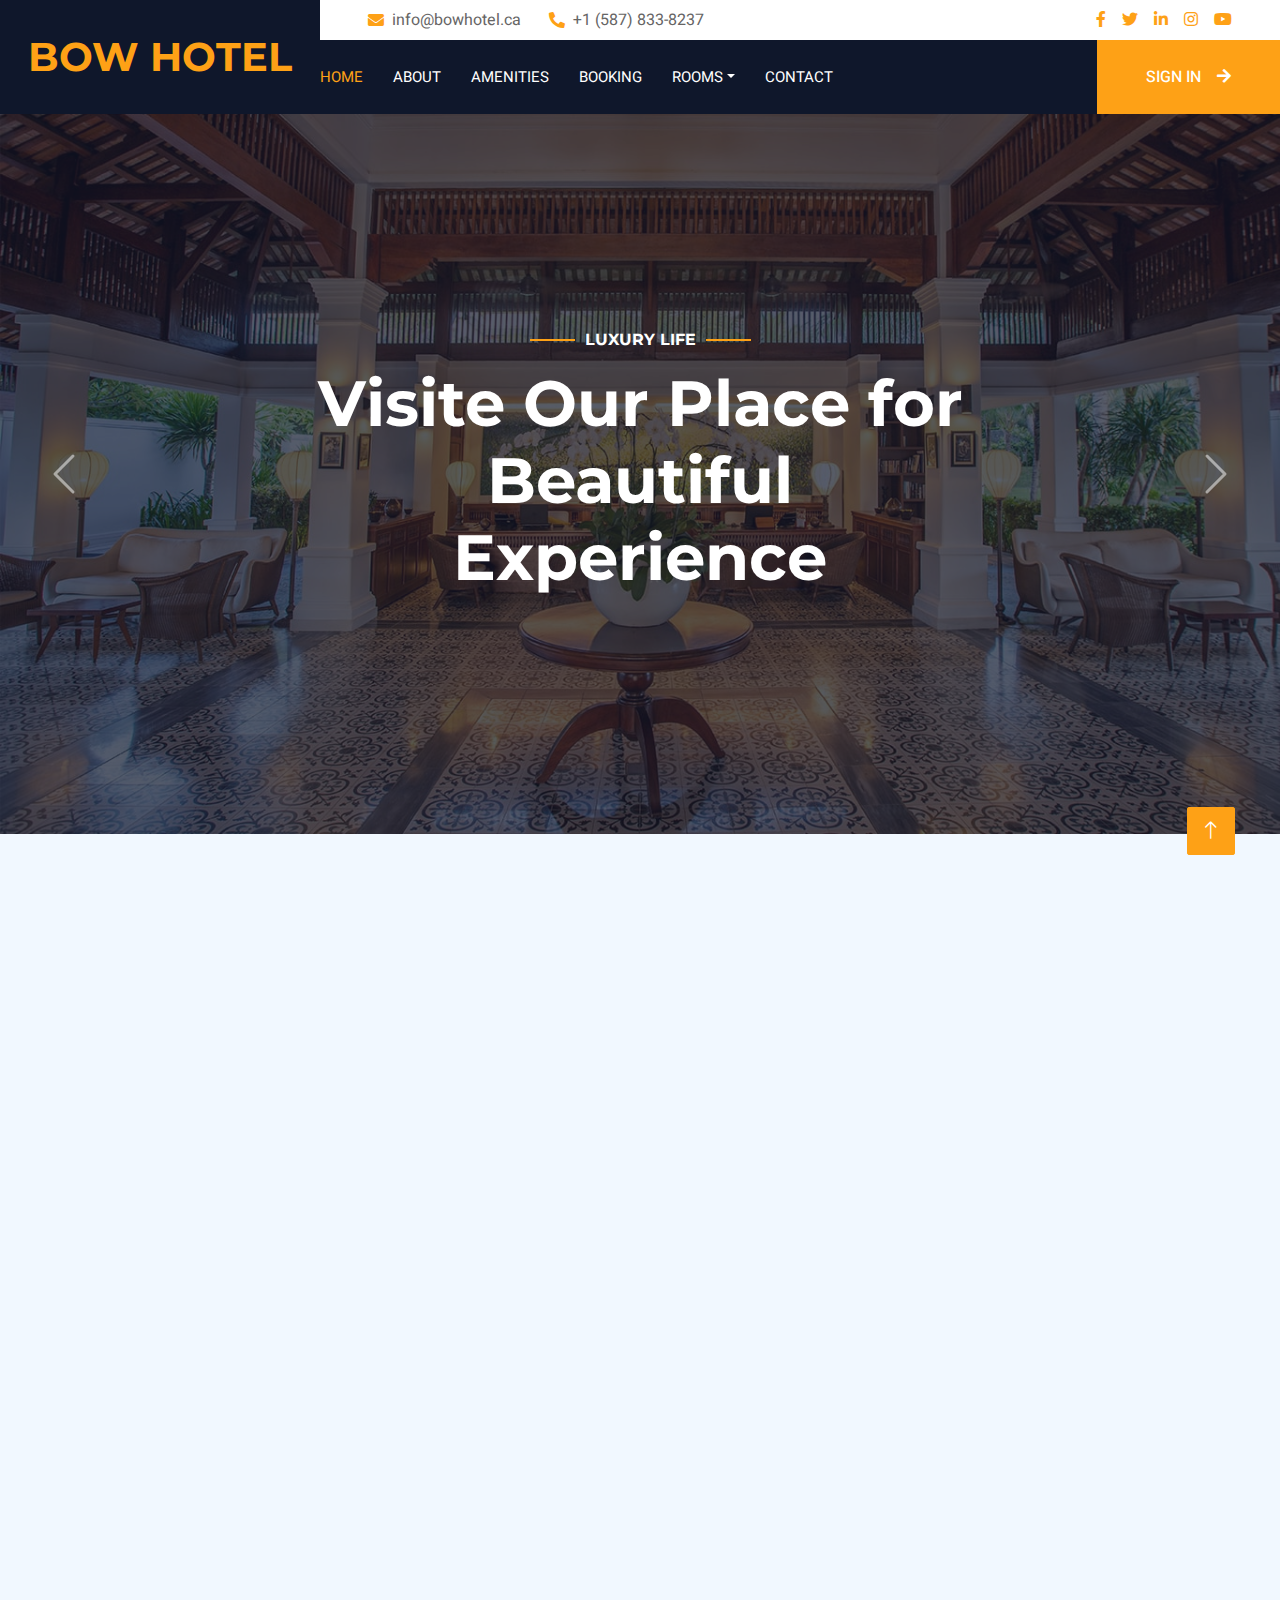
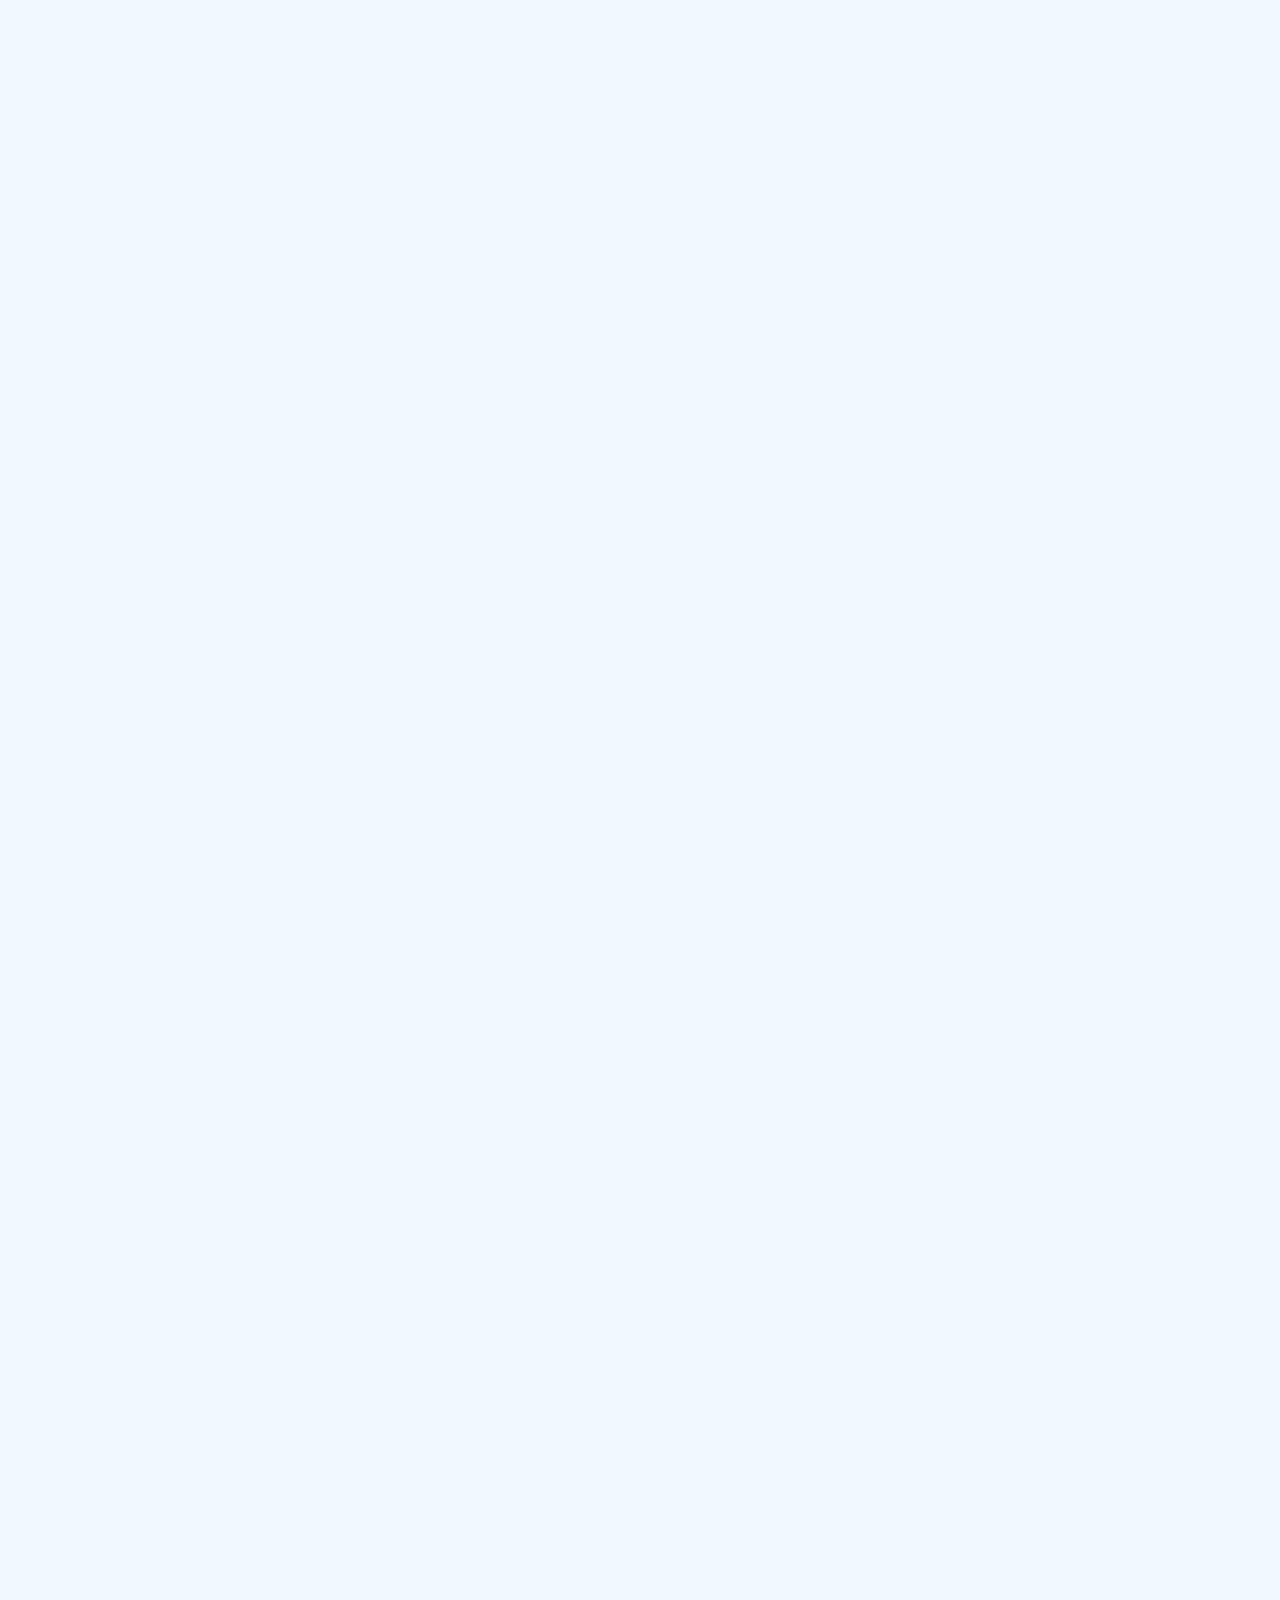
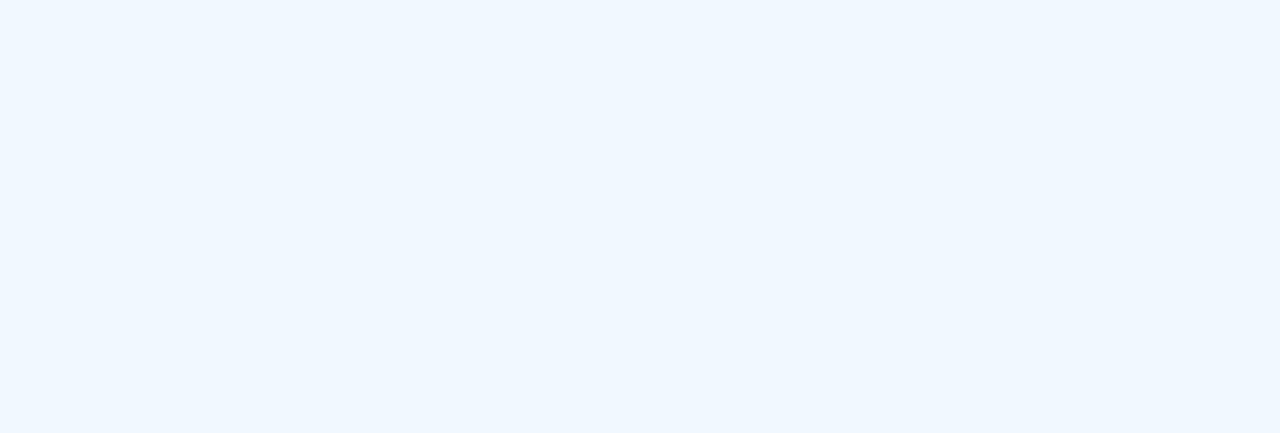
<file: index.html>
<!DOCTYPE html>
<html lang="en">

<head>
    <meta charset="utf-8">
    <title>Bow Hotel</title>
    <meta content="width=device-width, initial-scale=1.0" name="viewport">
    <meta content="" name="keywords">
    <meta content="" name="description">

    <!-- Favicon -->
    <link href="img/favicon.ico" rel="icon">

    <!-- Google Web Fonts -->
    <link rel="preconnect" href="https://fonts.googleapis.com">
    <link rel="preconnect" href="https://fonts.gstatic.com" crossorigin>
    <link href="https://fonts.googleapis.com/css2?family=Heebo:wght@400;500;600;700&family=Montserrat:wght@400;500;600;700&display=swap" rel="stylesheet">  

    <!-- Icon Font Stylesheet -->
    <link href="https://cdnjs.cloudflare.com/ajax/libs/font-awesome/5.10.0/css/all.min.css" rel="stylesheet">
    <link href="https://cdn.jsdelivr.net/npm/bootstrap-icons@1.4.1/font/bootstrap-icons.css" rel="stylesheet">

    <!-- Libraries Stylesheet -->
    <link href="lib/animate/animate.min.css" rel="stylesheet">
    <link href="lib/owlcarousel/assets/owl.carousel.min.css" rel="stylesheet">
    <link href="lib/tempusdominus/css/tempusdominus-bootstrap-4.min.css" rel="stylesheet" />

    <!-- Customized Bootstrap Stylesheet -->
    <link href="css/bootstrap.min.css" rel="stylesheet">

    <!-- Template Stylesheet -->
    <link href="css/style.css" rel="stylesheet">
</head>

<body>
      <!-- Header Start -->
      <div class="container-fluid bg-dark px-0">
        <div class="row gx-0">
            <div class="col-lg-3 bg-dark d-none d-lg-block">
                <a href="index.html" class="navbar-brand w-100 h-100 m-0 p-0 d-flex align-items-center justify-content-center">
                    <h1 class="m-0 text-primary text-uppercase">BOW HOTEL</h1>
                </a>
            </div>
            <div class="col-lg-9">
                <div class="row gx-0 bg-white d-none d-lg-flex">
                    <div class="col-lg-7 px-5 text-start">
                        <div class="h-100 d-inline-flex align-items-center py-2 me-4">
                            <i class="fa fa-envelope text-primary me-2"></i>
                            <p class="mb-0">info@bowhotel.ca</p>
                        </div>
                        <div class="h-100 d-inline-flex align-items-center py-2">
                            <i class="fa fa-phone-alt text-primary me-2"></i>
                            <p class="mb-0">+1 (587) 833-8237</p>
                        </div>
                    </div>
                    <div class="col-lg-5 px-5 text-end">
                        <div class="d-inline-flex align-items-center py-2">
                            <a class="me-3" href=""><i class="fab fa-facebook-f"></i></a>
                            <a class="me-3" href=""><i class="fab fa-twitter"></i></a>
                            <a class="me-3" href=""><i class="fab fa-linkedin-in"></i></a>
                            <a class="me-3" href=""><i class="fab fa-instagram"></i></a>
                            <a class="" href=""><i class="fab fa-youtube"></i></a>
                        </div>
                    </div>
                </div>
                <nav class="navbar navbar-expand-lg bg-dark navbar-dark p-3 p-lg-0">
                    <div class="collapse navbar-collapse justify-content-between" id="navbarCollapse">
                        <div class="navbar-nav mr-auto py-0">
                            <a href="index.html" class="nav-item nav-link active">Home</a>
                            <a href="about.html" class="nav-item nav-link">About</a>
                            <a href="amenities.html" class="nav-item nav-link">Amenities</a>
                            <a href="booking.html" class="nav-item nav-link">Booking</a>
                            <div class="nav-item dropdown">
                                <a href="#" class="nav-link dropdown-toggle" data-bs-toggle="dropdown">Rooms</a>
                                <div class="dropdown-menu rounded-0 m-0">
                                    <a href="deluxe.html" class="dropdown-item">Deluxe Room</a>
                                    <a href="luxury.html" class="dropdown-item">Luxury Room</a>
                                    <a href="superdeluxe.html" class="dropdown-item">Super Deluxe Room</a>
                                </div>
                            </div>
                            <a href="contact.html" class="nav-item nav-link">Contact</a>
                        </div>
                        <a href="login.html" class="btn btn-primary rounded-0 py-4 px-md-5 d-none d-lg-block">Sign In<i class="fa fa-arrow-right ms-3"></i></a>
                    </div>
                </nav>
            </div>
        </div>
    </div>
    <!-- Header End -->


        <!-- Carousel Start -->
        <div class="container-fluid p-0 mb-5">
            <div id="header-carousel" class="carousel slide" data-bs-ride="carousel">
                <div class="carousel-inner">
                    <div class="carousel-item active">
                        <img class="w-100" src="img/carousel-1.jpg" alt="Image">
                        <div class="carousel-caption d-flex flex-column align-items-center justify-content-center">
                            <div class="p-3" style="max-width: 700px;">
                                <h6 class="section-title text-white text-uppercase mb-3 animated slideInDown">Luxury Life</h6>
                                <h1 class="display-3 text-white mb-4 animated slideInDown">Visite Our Place for Beautiful Experience</h1>
                            </div>
                        </div>
                    </div>
                    <div class="carousel-item">
                        <img class="w-100" src="img/carousel-2.jpg" alt="Image">
                        <div class="carousel-caption d-flex flex-column align-items-center justify-content-center">
                            <div class="p-3" style="max-width: 700px;">
                                <h6 class="section-title text-white text-uppercase mb-3 animated slideInDown">Living Life</h6>
                                <h1 class="display-3 text-white mb-4 animated slideInDown">A Place to Luxury Experience </h1>
                            </div>
                        </div>
                    </div>
                </div>
                <button class="carousel-control-prev" type="button" data-bs-target="#header-carousel"
                    data-bs-slide="prev">
                    <span class="carousel-control-prev-icon" aria-hidden="true"></span>
                    <span class="visually-hidden">Previous</span>
                </button>
                <button class="carousel-control-next" type="button" data-bs-target="#header-carousel"
                    data-bs-slide="next">
                    <span class="carousel-control-next-icon" aria-hidden="true"></span>
                    <span class="visually-hidden">Next</span>
                </button>
            </div>
        </div>
        <!-- Carousel End -->
                   

        <!-- Room Start -->
        <div class="container-xxl py-5">
            <div class="container">
                <div class="text-center wow fadeInUp" data-wow-delay="0.1s">
                    <h6 class="section-title text-center text-primary text-uppercase">Our Rooms</h6>
                    <h1 class="mb-5">Explore Our <span class="text-primary text-uppercase">Rooms</span></h1>
                </div>
                <div class="row g-4">
                    <div class="col-lg-4 col-md-6 wow fadeInUp" data-wow-delay="0.1s">
                        <div class="room-item shadow rounded overflow-hidden">
                            <div class="position-relative">
                                <img class="img-fluid" src="img/deluxe.jpg" alt="">
                                <small class="position-absolute start-0 top-100 translate-middle-y bg-primary text-white rounded py-1 px-3 ms-4">$90/Night</small>
                            </div>
                            <div class="p-4 mt-2">
                                <div class="d-flex justify-content-between mb-3">
                                    <h5 class="mb-0">Deluxe Room</h5>
                                    <div class="ps-2">
                                        <small class="fa fa-star text-primary"></small>
                                        <small class="fa fa-star text-primary"></small>
                                        <small class="fa fa-star text-primary"></small>
                                        <small class="fa fa-star text-primary"></small>
                                        <small class="fa fa-star text-primary"></small>
                                    </div>
                                </div>
                                <div class="d-flex mb-3">
                                    <small class="border-end me-3 pe-3"><i class="fa fa-bed text-primary me-2"></i>2 Bed</small>
                                    <small class="border-end me-3 pe-3"><i class="fa fa-bath text-primary me-2"></i>1 Bath</small>
                                    <small><i class="fa fa-wifi text-primary me-2"></i>Wifi</small>
                                </div>
                                <p class="text-body mb-3">Our Deluxe room has a seating area, ample storage, digital safe and mini fridge. Best room for cheapest average price.</p>
                                <div class="d-flex justify-content-between">
                                    <a class="btn btn-sm btn-primary rounded py-2 px-4" href="deluxe.html">View Detail</a>
                                    <a class="btn btn-sm btn-dark rounded py-2 px-4" href="booking.html">Book Now</a>
                                </div>
                            </div>
                        </div>
                    </div>
                    <div class="col-lg-4 col-md-6 wow fadeInUp" data-wow-delay="0.3s">
                        <div class="room-item shadow rounded overflow-hidden">
                            <div class="position-relative">
                                <img class="img-fluid" src="img/luxury.jpg" alt="">
                                <small class="position-absolute start-0 top-100 translate-middle-y bg-primary text-white rounded py-1 px-3 ms-4">$100/Night</small>
                            </div>
                            <div class="p-4 mt-2">
                                <div class="d-flex justify-content-between mb-3">
                                    <h5 class="mb-0">Luxury Room</h5>
                                    <div class="ps-2">
                                        <small class="fa fa-star text-primary"></small>
                                        <small class="fa fa-star text-primary"></small>
                                        <small class="fa fa-star text-primary"></small>
                                        <small class="fa fa-star text-primary"></small>
                                        <small class="fa fa-star text-primary"></small>
                                    </div>
                                </div>
                                <div class="d-flex mb-3">
                                    <small class="border-end me-3 pe-3"><i class="fa fa-bed text-primary me-2"></i>3 Bed</small>
                                    <small class="border-end me-3 pe-3"><i class="fa fa-bath text-primary me-2"></i>2 Bath</small>
                                    <small><i class="fa fa-wifi text-primary me-2"></i>Wifi</small>
                                </div>
                                <p class="text-body mb-3">Our Luxury room provides views over landscaped gardens. It has a seating area, ample storage, digital safe and mini fridge.</p>
                                <div class="d-flex justify-content-between">
                                    <a class="btn btn-sm btn-primary rounded py-2 px-4" href="">View Detail</a>
                                    <a class="btn btn-sm btn-dark rounded py-2 px-4" href="booking.html">Book Now</a>
                                </div>
                            </div>
                        </div>
                    </div>
                    <div class="col-lg-4 col-md-6 wow fadeInUp" data-wow-delay="0.6s">
                        <div class="room-item shadow rounded overflow-hidden">
                            <div class="position-relative">
                                <img class="img-fluid" src="img/superdeluxe.jpg" alt="">
                                <small class="position-absolute start-0 top-100 translate-middle-y bg-primary text-white rounded py-1 px-3 ms-4">$120/Night</small>
                            </div>
                            <div class="p-4 mt-2">
                                <div class="d-flex justify-content-between mb-3">
                                    <h5 class="mb-0">Super Deluxe</h5>
                                    <div class="ps-2">
                                        <small class="fa fa-star text-primary"></small>
                                        <small class="fa fa-star text-primary"></small>
                                        <small class="fa fa-star text-primary"></small>
                                        <small class="fa fa-star text-primary"></small>
                                        <small class="fa fa-star text-primary"></small>
                                    </div>
                                </div>
                                <div class="d-flex mb-3">
                                    <small class="border-end me-3 pe-3"><i class="fa fa-bed text-primary me-2"></i>3 Bed</small>
                                    <small class="border-end me-3 pe-3"><i class="fa fa-bath text-primary me-2"></i>3 Bath</small>
                                    <small><i class="fa fa-wifi text-primary me-2"></i>Wifi</small>
                                </div>
                                <p class="text-body mb-3">Our Super Deluxe also provides views over landscaped gardens. It has a seating area, ample storage, digital safe and mini fridge.</p>
                                <div class="d-flex justify-content-between">
                                    <a class="btn btn-sm btn-primary rounded py-2 px-4" href="">View Detail</a>
                                    <a class="btn btn-sm btn-dark rounded py-2 px-4" href="booking.html">Book Now</a>
                                </div>
                            </div>
                        </div>
                    </div>
                </div>
            </div>
        </div>
        <!-- Room End -->


        <!-- Video Start -->
        <div class="container-xxl py-5 px-0 wow zoomIn" data-wow-delay="0.1s">
            <div class="container">
            <div class="row g-0">
                <div class="col-md-6 bg-dark d-flex align-items-center">
                    <div class="p-5">
                        <h4 class="section-title text-start text-white text-uppercase mb-3">Special Offer!</h4>
                        <p class="text-white mb-4">
                           BOOK AND ENJOY <br>
                           25% OFF ON THE <br>
                           BEST AVAILABLE ROOM RATE <br>
                           Use Promocode: SALE2024 <br>
                           Valid till 31st Dec,2024<p>
                    </div>
                </div>
                <div class="col-md-6">
                        <img class="w-100" src="img/offer.jpg" alt="Special Offer">
                </div>
            </div>
            </div>  
        </div>

        <!-- Video End -->

        <div class="container-xxl testimonial my-5 py-5 bg-dark wow zoomIn" data-wow-delay="0.1s">
            <div class="container">
                <div class="owl-carousel testimonial-carousel py-5">
                    <div class="testimonial-item position-relative bg-white rounded overflow-hidden">
                        <h2 class="text-center text-primary">"Coming soon"</h2>
                        <h4 class="fw-bold mb-1ali text-center">Executive Suite</h4><br>
                        <img src="img/executive.jpg" alt="Executive Suite"><br>
                        <p>We’re excited to announce the upcoming launch of our Executive Suite, designed for the modern traveler seeking both luxury and functionality. Enjoy a restful night in a soft king-sized bed and in a spa-like bathroom with premium fixtures, featuring spacious living areas, high-end furnishings, and stunning views, as well as top-tier aminities such as high-speed Wi-Fi and a large flat-screen TV. Stay tuned for the grand opening, and prepare to experience an unforgettable vacation!</p>
                    </div>
                    <div class="testimonial-item position-relative bg-white rounded overflow-hidden">
                        <h2 class="text-center text-primary">"Coming soon"</h2>
                        <h4 class="fw-bold mb-1ali text-center">Business Suite</h4><br>
                        <img src="img/business.jpg" alt="Business Suite"><br>
                        <p>We're excited to announce the upcoming launch of our Business Suite, Which is specifically built for the modern professional.This smartly equipped apartment includes a large work area with high-speed Wi-Fi and ergonomic seating. The contemporary bedroom features a soft king-sized bed for a good night's sleep. Our Business Suite provides premium services intended for business travelers. Stay tuned for our big opening, which will enhance your business travel experience!</p>
                    </div>
                    <div class="testimonial-item position-relative bg-white rounded overflow-hidden">
                        <h2 class="text-center text-primary">"Coming soon"</h2>
                        <h4 class="fw-bold mb-1ali text-center">Premium Suite</h4><br>
                        <img src="img/premium.jpg" alt="Premium Suite"><br>
                        <p>We're excited to announce the upcoming launch of our Premium Suite, which is meant to provide an unrivaled experience for discriminating travelers. This luxurious suite has a big layout and a modern living space, making it ideal for both leisure and entertaining. The stylishly decorated bedroom features a luxurious king-sized bed, while the sumptuous bathroom has a soaking tub and modern amenities for your convenience. Stay tuned for our grand opening, where you can have the ultimate escape!</p>
                    </div>
                </div>
            </div>
        </div>
        <!-- Testimonial End -->

          <!-- Thankyou Start -->
          <div class="container newsletter mt-5 wow fadeIn" data-wow-delay="0.1s">
            <div class="row justify-content-center">
                <div class="col-lg-10 border rounded p-1">
                    <div class="border rounded text-center p-1">
                        <div class="bg-white rounded text-center p-5">
                            <h1 class="mb-4">Thank You for Visiting!
                        </div>
                    </div>
                </div>
            </div>
        </div>
        <!-- Thankyou End -->

        <!-- Footer Start -->
        <div class="container-fluid bg-dark text-light footer wow fadeIn" data-wow-delay="0.1s">
            <div class="container pb-5">
                <div class="row g-5">
                    <div class="col-md-6 col-lg-4">
                        <div class="rounded p-0">
                           <img class="w-75" src="img/footer.jpg" alt="Contact">
                        </div>
                    </div>
                    <div class="col-md-6 col-lg-3">
                        <h6 class="section-title text-start text-primary text-uppercase mb-4">Contact</h6>
                        <p class="mb-2"><i class="fa fa-map-marker-alt me-3"></i>123 Street, Alberta, Canada</p>
                        <p class="mb-2"><i class="fa fa-phone-alt me-3"></i>+1 (587) 833-8237</p>
                        <p class="mb-2"><i class="fa fa-envelope me-3"></i>info@bowhotel.ca</p>
                        <div class="d-flex pt-2">
                            <a class="btn btn-outline-light btn-social" href=""><i class="fab fa-twitter"></i></a>
                            <a class="btn btn-outline-light btn-social" href=""><i class="fab fa-facebook-f"></i></a>
                            <a class="btn btn-outline-light btn-social" href=""><i class="fab fa-youtube"></i></a>
                            <a class="btn btn-outline-light btn-social" href=""><i class="fab fa-linkedin-in"></i></a>
                        </div>
                    </div>
                    <div class="col-lg-5 col-md-12">
                        <div class="row gy-5 g-4">
                            <div class="col-md-6">
                                <h6 class="section-title text-start text-primary text-uppercase mb-4">Company</h6>
                                <a class="btn btn-link" href="">About Us</a>
                                <a class="btn btn-link" href="">Contact Us</a>
                                <a class="btn btn-link" href="">Privacy Policy</a>
                                <a class="btn btn-link" href="">Terms & Condition</a>
                                <a class="btn btn-link" href="">Support</a>
                            </div>
                            <div class="col-md-6">
                                <h6 class="section-title text-start text-primary text-uppercase mb-4">Services</h6>
                                <a class="btn btn-link" href="">Food & Restaurant</a>
                                <a class="btn btn-link" href="">Spa & Fitness</a>
                                <a class="btn btn-link" href="">Sports & Gaming</a>
                                <a class="btn btn-link" href="">Event & Party</a>
                                <a class="btn btn-link" href="">GYM & Yoga</a>
                            </div>
                        </div>
                    </div>
                </div>
            </div>
            <div class="container">
                <div class="copyright">
                    <div class="row">
                        <div class="col-md-6 text-center text-md-start mb-3 mb-md-0">
                            &copy 2024 Bow Hotel
                        </div>
                        <div class="col-md-6 text-center text-md-end">
                            <div class="footer-menu">
                                <a href="">Home</a>
                                <a href="">About</a>
                                <a href="">Amenities</a>
                                <a href="">Booking</a>
                                <a href="">Contact</a>
                            </div>
                        </div>
                    </div>
                </div>
            </div>
        </div>
        <!-- Footer End -->

        <!-- Back to Top -->
        <a href="#" class="btn btn-lg btn-primary btn-lg-square back-to-top"><i class="bi bi-arrow-up"></i></a>
    </div>

      <!-- JavaScript Libraries -->
      <script src="https://code.jquery.com/jquery-3.4.1.min.js"></script>
      <script src="https://cdn.jsdelivr.net/npm/bootstrap@5.0.0/dist/js/bootstrap.bundle.min.js"></script>
      <script src="lib/wow/wow.min.js"></script>
      <script src="lib/easing/easing.min.js"></script>
      <script src="lib/waypoints/waypoints.min.js"></script>
      <script src="lib/counterup/counterup.min.js"></script>
      <script src="lib/owlcarousel/owl.carousel.min.js"></script>
      <script src="lib/tempusdominus/js/moment.min.js"></script>
      <script src="lib/tempusdominus/js/moment-timezone.min.js"></script>
      <script src="lib/tempusdominus/js/tempusdominus-bootstrap-4.min.js"></script>
  
      <!-- Template Javascript -->
      <script src="js/main.js"></script>
</body>

</html>
</file>
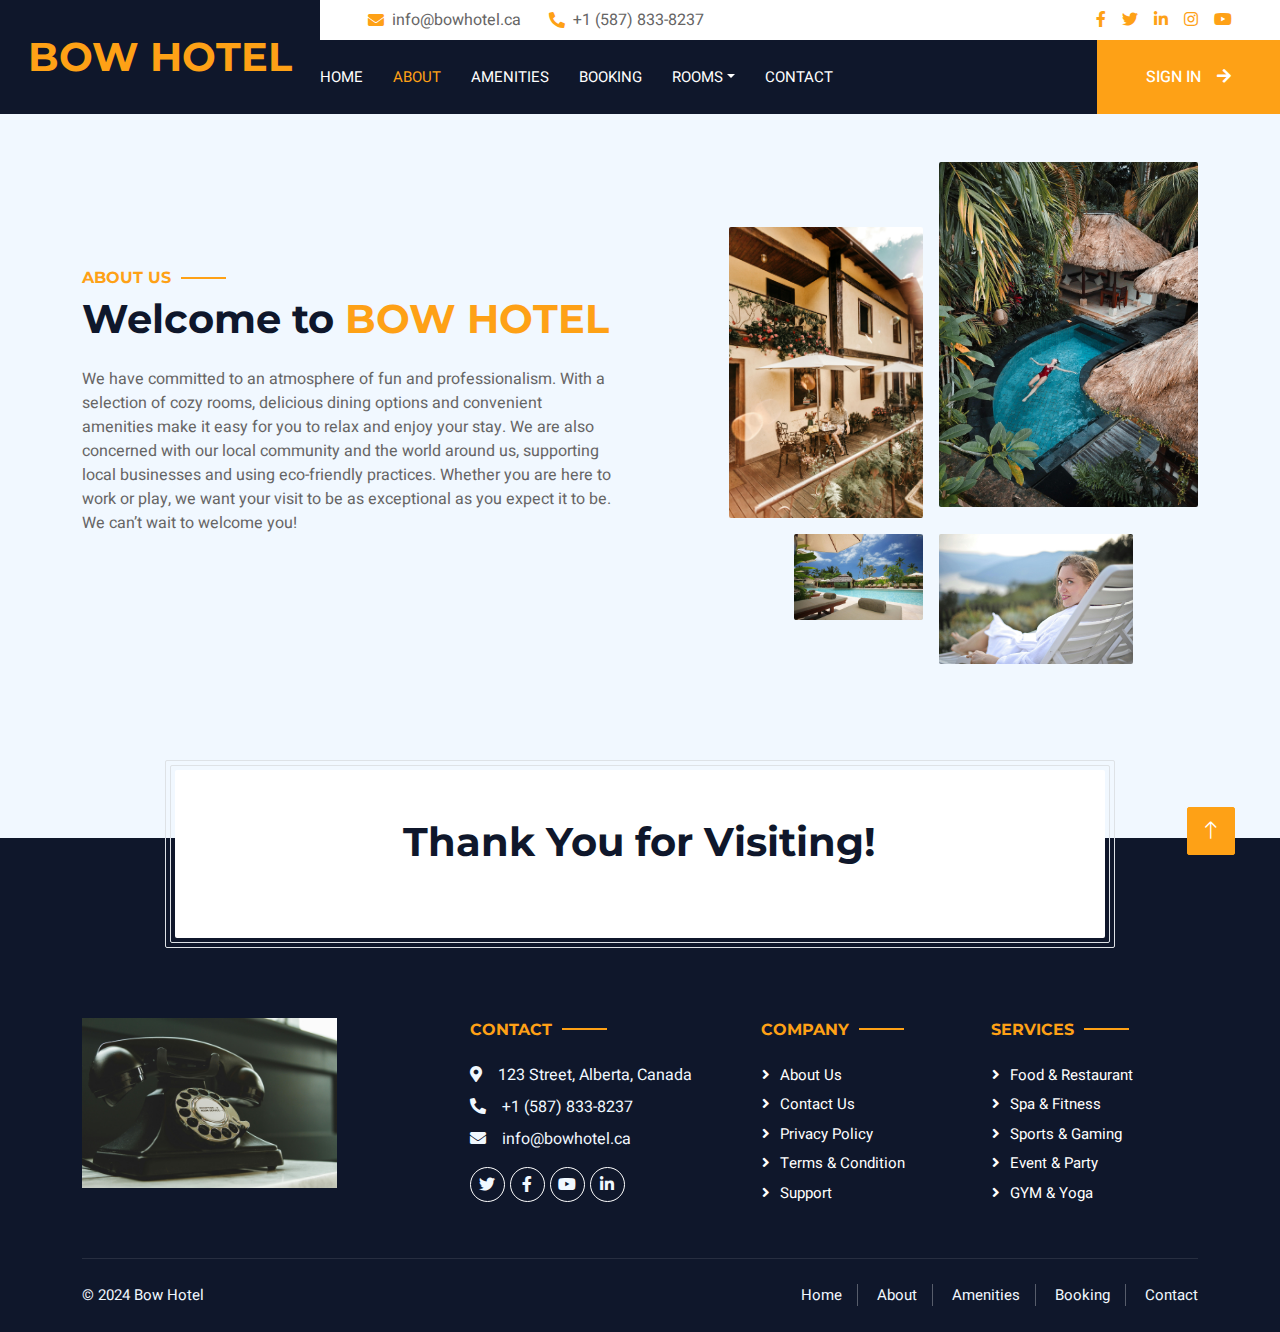
<file: about.html>
<!DOCTYPE html>
<html lang="en">

<head>
    <meta charset="utf-8">
    <title>Bow Hotel | About</title>
    <meta content="width=device-width, initial-scale=1.0" name="viewport">
    <meta content="" name="keywords">
    <meta content="" name="description">

    <!-- Favicon -->
    <link href="img/favicon.ico" rel="icon">

    <!-- Google Web Fonts -->
    <link rel="preconnect" href="https://fonts.googleapis.com">
    <link rel="preconnect" href="https://fonts.gstatic.com" crossorigin>
    <link href="https://fonts.googleapis.com/css2?family=Heebo:wght@400;500;600;700&family=Montserrat:wght@400;500;600;700&display=swap" rel="stylesheet">  

    <!-- Icon Font Stylesheet -->
    <link href="https://cdnjs.cloudflare.com/ajax/libs/font-awesome/5.10.0/css/all.min.css" rel="stylesheet">
    <link href="https://cdn.jsdelivr.net/npm/bootstrap-icons@1.4.1/font/bootstrap-icons.css" rel="stylesheet">

    <!-- Libraries Stylesheet -->
    <link href="lib/animate/animate.min.css" rel="stylesheet">
    <link href="lib/owlcarousel/assets/owl.carousel.min.css" rel="stylesheet">
    <link href="lib/tempusdominus/css/tempusdominus-bootstrap-4.min.css" rel="stylesheet" />

    <!-- Customized Bootstrap Stylesheet -->
    <link href="css/bootstrap.min.css" rel="stylesheet">

    <!-- Template Stylesheet -->
    <link href="css/style.css" rel="stylesheet">
</head>

<body>
        <!-- Header Start -->
        <div class="container-fluid bg-dark px-0">
            <div class="row gx-0">
                <div class="col-lg-3 bg-dark d-none d-lg-block">
                    <a href="index.html" class="navbar-brand w-100 h-100 m-0 p-0 d-flex align-items-center justify-content-center">
                        <h1 class="m-0 text-primary text-uppercase">BOW HOTEL</h1>
                    </a>
                </div>
                <div class="col-lg-9">
                    <div class="row gx-0 bg-white d-none d-lg-flex">
                        <div class="col-lg-7 px-5 text-start">
                            <div class="h-100 d-inline-flex align-items-center py-2 me-4">
                                <i class="fa fa-envelope text-primary me-2"></i>
                                <p class="mb-0">info@bowhotel.ca</p>
                            </div>
                            <div class="h-100 d-inline-flex align-items-center py-2">
                                <i class="fa fa-phone-alt text-primary me-2"></i>
                                <p class="mb-0">+1 (587) 833-8237</p>
                            </div>
                        </div>
                        <div class="col-lg-5 px-5 text-end">
                            <div class="d-inline-flex align-items-center py-2">
                                <a class="me-3" href=""><i class="fab fa-facebook-f"></i></a>
                                <a class="me-3" href=""><i class="fab fa-twitter"></i></a>
                                <a class="me-3" href=""><i class="fab fa-linkedin-in"></i></a>
                                <a class="me-3" href=""><i class="fab fa-instagram"></i></a>
                                <a class="" href=""><i class="fab fa-youtube"></i></a>
                            </div>
                        </div>
                    </div>
                    <nav class="navbar navbar-expand-lg bg-dark navbar-dark p-3 p-lg-0">
                        <div class="collapse navbar-collapse justify-content-between" id="navbarCollapse">
                            <div class="navbar-nav mr-auto py-0">
                                <a href="index.html" class="nav-item nav-link">Home</a>
                                <a href="about.html" class="nav-item nav-link active">About</a>
                                <a href="amenities.html" class="nav-item nav-link">Amenities</a>
                                <a href="booking.html" class="nav-item nav-link">Booking</a>
                                <div class="nav-item dropdown">
                                    <a href="#" class="nav-link dropdown-toggle" data-bs-toggle="dropdown">Rooms</a>
                                    <div class="dropdown-menu rounded-0 m-0">
                                        <a href="deluxe.html" class="dropdown-item">Deluxe Room</a>
                                        <a href="luxury.html" class="dropdown-item">Luxury Room</a>
                                        <a href="superdeluxe.html" class="dropdown-item">Super Deluxe Room</a>
                                    </div>
                                </div>
                                <a href="contact.html" class="nav-item nav-link">Contact</a>
                            </div>
                            <a href="login.html" class="btn btn-primary rounded-0 py-4 px-md-5 d-none d-lg-block">Sign In<i class="fa fa-arrow-right ms-3"></i></a>
                        </div>
                    </nav>
                </div>
            </div>
        </div>
        <!-- Header End -->

        <!-- About Start -->
        <div class="container-xxl py-5">
            <div class="container">
                <div class="row g-5 align-items-center">
                    <div class="col-lg-6">
                        <h6 class="section-title text-start text-primary text-uppercase">About Us</h6>
                        <h1 class="mb-4">Welcome to <span class="text-primary text-uppercase">Bow Hotel</span></h1>
                        <p class="mb-4">We have committed to an atmosphere of fun and professionalism. With a selection of cozy rooms, delicious dining options and convenient amenities make it easy for you to relax and enjoy your stay. We are also concerned with our local community and the world around us, supporting local businesses and using eco-friendly practices. Whether you are here to work or play, we want your visit to be as exceptional as you expect it to be. We can’t wait to welcome you!</p>
                    </div>
                    <div class="col-lg-6">
                        <div class="row g-3">
                            <div class="col-6 text-end">
                                <img class="img-fluid rounded w-75 wow zoomIn" data-wow-delay="0.1s" src="img/about1.jpg" style="margin-top: 25%;">
                            </div>
                            <div class="col-6 text-start">
                                <img class="img-fluid rounded w-100 wow zoomIn" data-wow-delay="0.3s" src="img/about2.jpg">
                            </div>
                            <div class="col-6 text-end">
                                <img class="img-fluid rounded w-50 wow zoomIn" data-wow-delay="0.5s" src="img/about3.jpg">
                            </div>
                            <div class="col-6 text-start">
                                <img class="img-fluid rounded w-75 wow zoomIn" data-wow-delay="0.7s" src="img/about4.jpg">
                            </div>
                        </div>
                    </div>
                </div>
            </div>
        </div>
        <!-- About End -->

         <!-- Thankyou Start -->
         <div class="container newsletter mt-5 wow fadeIn" data-wow-delay="0.1s">
            <div class="row justify-content-center">
                <div class="col-lg-10 border rounded p-1">
                    <div class="border rounded text-center p-1">
                        <div class="bg-white rounded text-center p-5">
                            <h1 class="mb-4">Thank You for Visiting!
                        </div>
                    </div>
                </div>
            </div>
        </div>
        <!-- Thankyou End -->
        
       <!-- Footer Start -->
       <div class="container-fluid bg-dark text-light footer wow fadeIn" data-wow-delay="0.1s">
        <div class="container pb-5">
            <div class="row g-5">
                <div class="col-md-6 col-lg-4">
                    <div class="rounded p-0">
                       <img class="w-75" src="img/footer.jpg" alt="Contact">
                    </div>
                </div>
                <div class="col-md-6 col-lg-3">
                    <h6 class="section-title text-start text-primary text-uppercase mb-4">Contact</h6>
                    <p class="mb-2"><i class="fa fa-map-marker-alt me-3"></i>123 Street, Alberta, Canada</p>
                    <p class="mb-2"><i class="fa fa-phone-alt me-3"></i>+1 (587) 833-8237</p>
                    <p class="mb-2"><i class="fa fa-envelope me-3"></i>info@bowhotel.ca</p>
                    <div class="d-flex pt-2">
                        <a class="btn btn-outline-light btn-social" href=""><i class="fab fa-twitter"></i></a>
                        <a class="btn btn-outline-light btn-social" href=""><i class="fab fa-facebook-f"></i></a>
                        <a class="btn btn-outline-light btn-social" href=""><i class="fab fa-youtube"></i></a>
                        <a class="btn btn-outline-light btn-social" href=""><i class="fab fa-linkedin-in"></i></a>
                    </div>
                </div>
                <div class="col-lg-5 col-md-12">
                    <div class="row gy-5 g-4">
                        <div class="col-md-6">
                            <h6 class="section-title text-start text-primary text-uppercase mb-4">Company</h6>
                            <a class="btn btn-link" href="">About Us</a>
                            <a class="btn btn-link" href="">Contact Us</a>
                            <a class="btn btn-link" href="">Privacy Policy</a>
                            <a class="btn btn-link" href="">Terms & Condition</a>
                            <a class="btn btn-link" href="">Support</a>
                        </div>
                        <div class="col-md-6">
                            <h6 class="section-title text-start text-primary text-uppercase mb-4">Services</h6>
                            <a class="btn btn-link" href="">Food & Restaurant</a>
                            <a class="btn btn-link" href="">Spa & Fitness</a>
                            <a class="btn btn-link" href="">Sports & Gaming</a>
                            <a class="btn btn-link" href="">Event & Party</a>
                            <a class="btn btn-link" href="">GYM & Yoga</a>
                        </div>
                    </div>
                </div>
            </div>
        </div>
        <div class="container">
            <div class="copyright">
                <div class="row">
                    <div class="col-md-6 text-center text-md-start mb-3 mb-md-0">
                        &copy 2024 Bow Hotel
                    </div>
                    <div class="col-md-6 text-center text-md-end">
                        <div class="footer-menu">
                            <a href="">Home</a>
                            <a href="">About</a>
                            <a href="">Amenities</a>
                            <a href="">Booking</a>
                            <a href="">Contact</a>
                        </div>
                    </div>
                </div>
            </div>
        </div>
    </div>
    <!-- Footer End -->


        <!-- Back to Top -->
        <a href="#" class="btn btn-lg btn-primary btn-lg-square back-to-top"><i class="bi bi-arrow-up"></i></a>
    </div>

    <!-- JavaScript Libraries -->
    <script src="https://code.jquery.com/jquery-3.4.1.min.js"></script>
    <script src="https://cdn.jsdelivr.net/npm/bootstrap@5.0.0/dist/js/bootstrap.bundle.min.js"></script>
    <script src="lib/wow/wow.min.js"></script>
    <script src="lib/easing/easing.min.js"></script>
    <script src="lib/waypoints/waypoints.min.js"></script>
    <script src="lib/counterup/counterup.min.js"></script>
    <script src="lib/owlcarousel/owl.carousel.min.js"></script>
    <script src="lib/tempusdominus/js/moment.min.js"></script>
    <script src="lib/tempusdominus/js/moment-timezone.min.js"></script>
    <script src="lib/tempusdominus/js/tempusdominus-bootstrap-4.min.js"></script>

    <!-- Template Javascript -->
    <script src="js/main.js"></script>
</body>

</html>
</file>
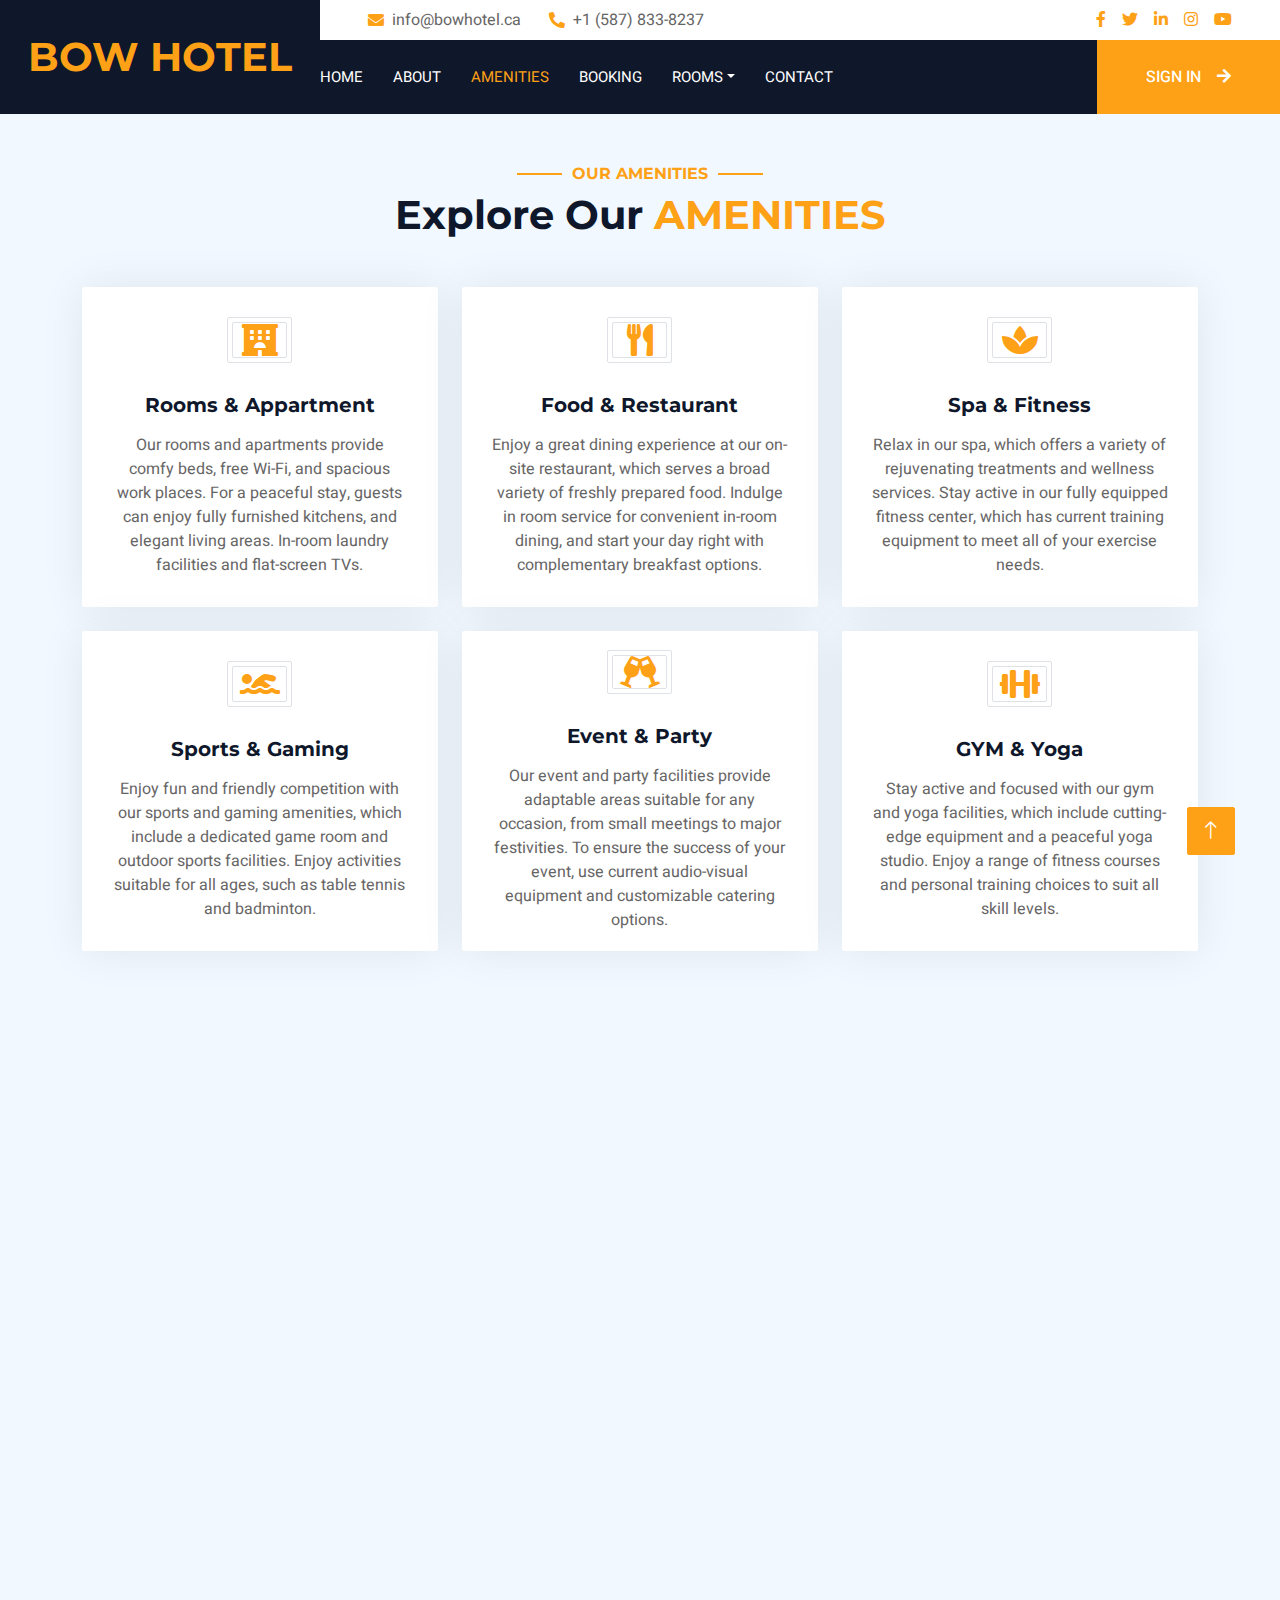
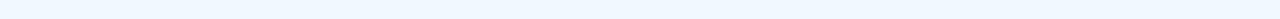
<file: amenities.html>
<!DOCTYPE html>
<html lang="en">

<head>
    <meta charset="utf-8">
    <title>Bow Hotel | Amenities</title>
    <meta content="width=device-width, initial-scale=1.0" name="viewport">
    <meta content="" name="keywords">
    <meta content="" name="description">

    <!-- Favicon -->
    <link href="img/favicon.ico" rel="icon">

    <!-- Google Web Fonts -->
    <link rel="preconnect" href="https://fonts.googleapis.com">
    <link rel="preconnect" href="https://fonts.gstatic.com" crossorigin>
    <link href="https://fonts.googleapis.com/css2?family=Heebo:wght@400;500;600;700&family=Montserrat:wght@400;500;600;700&display=swap" rel="stylesheet">  

    <!-- Icon Font Stylesheet -->
    <link href="https://cdnjs.cloudflare.com/ajax/libs/font-awesome/5.10.0/css/all.min.css" rel="stylesheet">
    <link href="https://cdn.jsdelivr.net/npm/bootstrap-icons@1.4.1/font/bootstrap-icons.css" rel="stylesheet">

    <!-- Libraries Stylesheet -->
    <link href="lib/animate/animate.min.css" rel="stylesheet">
    <link href="lib/owlcarousel/assets/owl.carousel.min.css" rel="stylesheet">
    <link href="lib/tempusdominus/css/tempusdominus-bootstrap-4.min.css" rel="stylesheet" />

    <!-- Customized Bootstrap Stylesheet -->
    <link href="css/bootstrap.min.css" rel="stylesheet">

    <!-- Template Stylesheet -->
    <link href="css/style.css" rel="stylesheet">
</head>

<body>
      <!-- Header Start -->
      <div class="container-fluid bg-dark px-0">
        <div class="row gx-0">
            <div class="col-lg-3 bg-dark d-none d-lg-block">
                <a href="index.html" class="navbar-brand w-100 h-100 m-0 p-0 d-flex align-items-center justify-content-center">
                    <h1 class="m-0 text-primary text-uppercase">BOW HOTEL</h1>
                </a>
            </div>
            <div class="col-lg-9">
                <div class="row gx-0 bg-white d-none d-lg-flex">
                    <div class="col-lg-7 px-5 text-start">
                        <div class="h-100 d-inline-flex align-items-center py-2 me-4">
                            <i class="fa fa-envelope text-primary me-2"></i>
                            <p class="mb-0">info@bowhotel.ca</p>
                        </div>
                        <div class="h-100 d-inline-flex align-items-center py-2">
                            <i class="fa fa-phone-alt text-primary me-2"></i>
                            <p class="mb-0">+1 (587) 833-8237</p>
                        </div>
                    </div>
                    <div class="col-lg-5 px-5 text-end">
                        <div class="d-inline-flex align-items-center py-2">
                            <a class="me-3" href=""><i class="fab fa-facebook-f"></i></a>
                            <a class="me-3" href=""><i class="fab fa-twitter"></i></a>
                            <a class="me-3" href=""><i class="fab fa-linkedin-in"></i></a>
                            <a class="me-3" href=""><i class="fab fa-instagram"></i></a>
                            <a class="" href=""><i class="fab fa-youtube"></i></a>
                        </div>
                    </div>
                </div>
                <nav class="navbar navbar-expand-lg bg-dark navbar-dark p-3 p-lg-0">
                    <div class="collapse navbar-collapse justify-content-between" id="navbarCollapse">
                        <div class="navbar-nav mr-auto py-0">
                            <a href="index.html" class="nav-item nav-link">Home</a>
                            <a href="about.html" class="nav-item nav-link">About</a>
                            <a href="amenities.html" class="nav-item nav-link active">Amenities</a>
                            <a href="booking.html" class="nav-item nav-link">Booking</a>
                            <div class="nav-item dropdown">
                                <a href="#" class="nav-link dropdown-toggle" data-bs-toggle="dropdown">Rooms</a>
                                <div class="dropdown-menu rounded-0 m-0">
                                    <a href="deluxe.html" class="dropdown-item">Deluxe Room</a>
                                    <a href="luxury.html" class="dropdown-item">Luxury Room</a>
                                    <a href="superdeluxe.html" class="dropdown-item">Super Deluxe Room</a>
                                </div>
                            </div>
                            <a href="contact.html" class="nav-item nav-link">Contact</a>
                        </div>
                        <a href="login.html" class="btn btn-primary rounded-0 py-4 px-md-5 d-none d-lg-block">Sign In<i class="fa fa-arrow-right ms-3"></i></a>
                    </div>
                </nav>
            </div>
        </div>
    </div>
    <!-- Header End -->

        <!-- Service Start -->
        <div class="container-xxl py-5">
            <div class="container">
                <div class="text-center wow fadeInUp" data-wow-delay="0.1s">
                    <h6 class="section-title text-center text-primary text-uppercase">Our Amenities</h6>
                    <h1 class="mb-5">Explore Our <span class="text-primary text-uppercase">Amenities</span></h1>
                </div>
                <div class="row g-4">
                    <div class="col-lg-4 col-md-6 wow fadeInUp" data-wow-delay="0.1s">
                        <a class="service-item rounded" href="">
                            <div class="service-icon bg-transparent border rounded p-1">
                                <div class="w-100 h-100 border rounded d-flex align-items-center justify-content-center">
                                    <i class="fa fa-hotel fa-2x text-primary"></i>
                                </div>
                            </div>
                            <h5 class="mb-3">Rooms & Appartment</h5>
                            <p class="text-body mb-0">Our rooms and apartments provide comfy beds, free Wi-Fi, and spacious work places. For a peaceful stay, guests can enjoy fully furnished kitchens, and elegant living areas. In-room laundry facilities and flat-screen TVs.</p>
                        </a>
                    </div>
                    <div class="col-lg-4 col-md-6 wow fadeInUp" data-wow-delay="0.2s">
                        <a class="service-item rounded" href="">
                            <div class="service-icon bg-transparent border rounded p-1">
                                <div class="w-100 h-100 border rounded d-flex align-items-center justify-content-center">
                                    <i class="fa fa-utensils fa-2x text-primary"></i>
                                </div>
                            </div>
                            <h5 class="mb-3">Food & Restaurant</h5>
                            <p class="text-body mb-0">Enjoy a great dining experience at our on-site restaurant, which serves a broad variety of freshly prepared food. Indulge in room service for convenient in-room dining, and start your day right with complementary breakfast options.</p>
                        </a>
                    </div>
                    <div class="col-lg-4 col-md-6 wow fadeInUp" data-wow-delay="0.3s">
                        <a class="service-item rounded" href="">
                            <div class="service-icon bg-transparent border rounded p-1">
                                <div class="w-100 h-100 border rounded d-flex align-items-center justify-content-center">
                                    <i class="fa fa-spa fa-2x text-primary"></i>
                                </div>
                            </div>
                            <h5 class="mb-3">Spa & Fitness</h5>
                            <p class="text-body mb-0">Relax in our spa, which offers a variety of rejuvenating treatments and wellness services. Stay active in our fully equipped fitness center, which has current training equipment to meet all of your exercise needs.</p>
                        </a>
                    </div>
                    <div class="col-lg-4 col-md-6 wow fadeInUp" data-wow-delay="0.4s">
                        <a class="service-item rounded" href="">
                            <div class="service-icon bg-transparent border rounded p-1">
                                <div class="w-100 h-100 border rounded d-flex align-items-center justify-content-center">
                                    <i class="fa fa-swimmer fa-2x text-primary"></i>
                                </div>
                            </div>
                            <h5 class="mb-3">Sports & Gaming</h5>
                            <p class="text-body mb-0">Enjoy fun and friendly competition with our sports and gaming amenities, which include a dedicated game room and outdoor sports facilities. Enjoy activities suitable for all ages, such as table tennis and badminton.</p>
                        </a>
                    </div>
                    <div class="col-lg-4 col-md-6 wow fadeInUp" data-wow-delay="0.5s">
                        <a class="service-item rounded" href="">
                            <div class="service-icon bg-transparent border rounded p-1">
                                <div class="w-100 h-100 border rounded d-flex align-items-center justify-content-center">
                                    <i class="fa fa-glass-cheers fa-2x text-primary"></i>
                                </div>
                            </div>
                            <h5 class="mb-3">Event & Party</h5>
                            <p class="text-body mb-0">Our event and party facilities provide adaptable areas suitable for any occasion, from small meetings to major festivities. To ensure the success of your event, use current audio-visual equipment and customizable catering options.</p>
                        </a>
                    </div>
                    <div class="col-lg-4 col-md-6 wow fadeInUp" data-wow-delay="0.6s">
                        <a class="service-item rounded" href="">
                            <div class="service-icon bg-transparent border rounded p-1">
                                <div class="w-100 h-100 border rounded d-flex align-items-center justify-content-center">
                                    <i class="fa fa-dumbbell fa-2x text-primary"></i>
                                </div>
                            </div>
                            <h5 class="mb-3">GYM & Yoga</h5>
                            <p class="text-body mb-0">Stay active and focused with our gym and yoga facilities, which include cutting-edge equipment and a peaceful yoga studio. Enjoy a range of fitness courses and personal training choices to suit all skill levels.</p>
                        </a>
                    </div>
                </div>
            </div>
        </div>
        <!-- Service End -->

         <!-- Thankyou Start -->
         <div class="container newsletter mt-5 wow fadeIn" data-wow-delay="0.1s">
            <div class="row justify-content-center">
                <div class="col-lg-10 border rounded p-1">
                    <div class="border rounded text-center p-1">
                        <div class="bg-white rounded text-center p-5">
                            <h1 class="mb-4">Thank You for Visiting!
                        </div>
                    </div>
                </div>
            </div>
        </div>
        <!-- Thankyou End -->
        
       <!-- Footer Start -->
       <div class="container-fluid bg-dark text-light footer wow fadeIn" data-wow-delay="0.1s">
        <div class="container pb-5">
            <div class="row g-5">
                <div class="col-md-6 col-lg-4">
                    <div class="rounded p-0">
                       <img class="w-75" src="img/footer.jpg" alt="Contact">
                    </div>
                </div>
                <div class="col-md-6 col-lg-3">
                    <h6 class="section-title text-start text-primary text-uppercase mb-4">Contact</h6>
                    <p class="mb-2"><i class="fa fa-map-marker-alt me-3"></i>123 Street, Alberta, Canada</p>
                    <p class="mb-2"><i class="fa fa-phone-alt me-3"></i>+1 (587) 833-8237</p>
                    <p class="mb-2"><i class="fa fa-envelope me-3"></i>info@bowhotel.ca</p>
                    <div class="d-flex pt-2">
                        <a class="btn btn-outline-light btn-social" href=""><i class="fab fa-twitter"></i></a>
                        <a class="btn btn-outline-light btn-social" href=""><i class="fab fa-facebook-f"></i></a>
                        <a class="btn btn-outline-light btn-social" href=""><i class="fab fa-youtube"></i></a>
                        <a class="btn btn-outline-light btn-social" href=""><i class="fab fa-linkedin-in"></i></a>
                    </div>
                </div>
                <div class="col-lg-5 col-md-12">
                    <div class="row gy-5 g-4">
                        <div class="col-md-6">
                            <h6 class="section-title text-start text-primary text-uppercase mb-4">Company</h6>
                            <a class="btn btn-link" href="">About Us</a>
                            <a class="btn btn-link" href="">Contact Us</a>
                            <a class="btn btn-link" href="">Privacy Policy</a>
                            <a class="btn btn-link" href="">Terms & Condition</a>
                            <a class="btn btn-link" href="">Support</a>
                        </div>
                        <div class="col-md-6">
                            <h6 class="section-title text-start text-primary text-uppercase mb-4">Services</h6>
                            <a class="btn btn-link" href="">Food & Restaurant</a>
                            <a class="btn btn-link" href="">Spa & Fitness</a>
                            <a class="btn btn-link" href="">Sports & Gaming</a>
                            <a class="btn btn-link" href="">Event & Party</a>
                            <a class="btn btn-link" href="">GYM & Yoga</a>
                        </div>
                    </div>
                </div>
            </div>
        </div>
        <div class="container">
            <div class="copyright">
                <div class="row">
                    <div class="col-md-6 text-center text-md-start mb-3 mb-md-0">
                        &copy 2024 Bow Hotel
                    </div>
                    <div class="col-md-6 text-center text-md-end">
                        <div class="footer-menu">
                            <a href="">Home</a>
                            <a href="">About</a>
                            <a href="">Amenities</a>
                            <a href="">Booking</a>
                            <a href="">Contact</a>
                        </div>
                    </div>
                </div>
            </div>
        </div>
    </div>
    <!-- Footer End -->

     <!-- Back to Top -->
     <a href="#" class="btn btn-lg btn-primary btn-lg-square back-to-top"><i class="bi bi-arrow-up"></i></a>
    </div>

    <!-- JavaScript Libraries -->
    <script src="https://code.jquery.com/jquery-3.4.1.min.js"></script>
    <script src="https://cdn.jsdelivr.net/npm/bootstrap@5.0.0/dist/js/bootstrap.bundle.min.js"></script>
    <script src="lib/wow/wow.min.js"></script>
    <script src="lib/easing/easing.min.js"></script>
    <script src="lib/waypoints/waypoints.min.js"></script>
    <script src="lib/counterup/counterup.min.js"></script>
    <script src="lib/owlcarousel/owl.carousel.min.js"></script>
    <script src="lib/tempusdominus/js/moment.min.js"></script>
    <script src="lib/tempusdominus/js/moment-timezone.min.js"></script>
    <script src="lib/tempusdominus/js/tempusdominus-bootstrap-4.min.js"></script>

    <!-- Template Javascript -->
    <script src="js/main.js"></script>
</body>

</html>
</file>
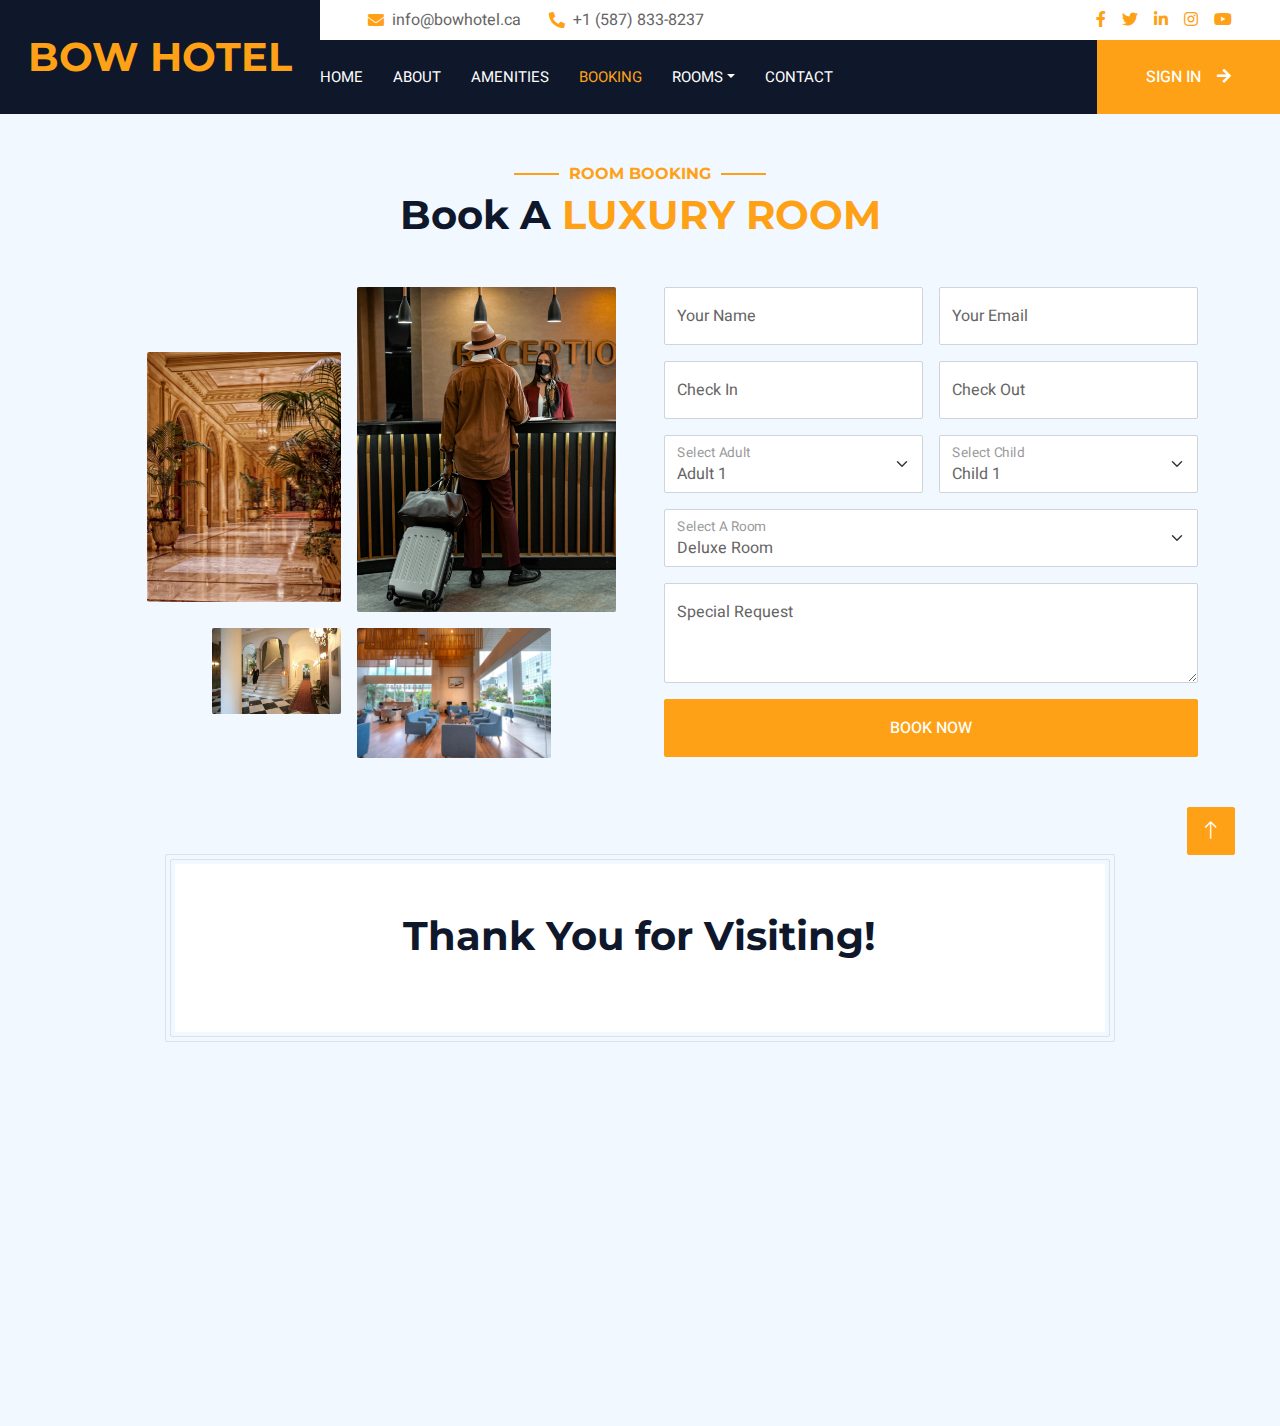
<file: booking.html>
<!DOCTYPE html>
<html lang="en">

<head>
    <meta charset="utf-8">
    <title>Bow Hotel | Booking</title>
    <meta content="width=device-width, initial-scale=1.0" name="viewport">
    <meta content="" name="keywords">
    <meta content="" name="description">

    <!-- Favicon -->
    <link href="img/favicon.ico" rel="icon">

    <!-- Google Web Fonts -->
    <link rel="preconnect" href="https://fonts.googleapis.com">
    <link rel="preconnect" href="https://fonts.gstatic.com" crossorigin>
    <link href="https://fonts.googleapis.com/css2?family=Heebo:wght@400;500;600;700&family=Montserrat:wght@400;500;600;700&display=swap" rel="stylesheet">  

    <!-- Icon Font Stylesheet -->
    <link href="https://cdnjs.cloudflare.com/ajax/libs/font-awesome/5.10.0/css/all.min.css" rel="stylesheet">
    <link href="https://cdn.jsdelivr.net/npm/bootstrap-icons@1.4.1/font/bootstrap-icons.css" rel="stylesheet">

    <!-- Libraries Stylesheet -->
    <link href="lib/animate/animate.min.css" rel="stylesheet">
    <link href="lib/owlcarousel/assets/owl.carousel.min.css" rel="stylesheet">
    <link href="lib/tempusdominus/css/tempusdominus-bootstrap-4.min.css" rel="stylesheet" />

    <!-- Customized Bootstrap Stylesheet -->
    <link href="css/bootstrap.min.css" rel="stylesheet">

    <!-- Template Stylesheet -->
    <link href="css/style.css" rel="stylesheet">
</head>

<body>
    <!-- Header Start -->
    <div class="container-fluid bg-dark px-0">
        <div class="row gx-0">
            <div class="col-lg-3 bg-dark d-none d-lg-block">
                <a href="index.html" class="navbar-brand w-100 h-100 m-0 p-0 d-flex align-items-center justify-content-center">
                    <h1 class="m-0 text-primary text-uppercase">BOW HOTEL</h1>
                </a>
            </div>
            <div class="col-lg-9">
                <div class="row gx-0 bg-white d-none d-lg-flex">
                    <div class="col-lg-7 px-5 text-start">
                        <div class="h-100 d-inline-flex align-items-center py-2 me-4">
                            <i class="fa fa-envelope text-primary me-2"></i>
                            <p class="mb-0">info@bowhotel.ca</p>
                        </div>
                        <div class="h-100 d-inline-flex align-items-center py-2">
                            <i class="fa fa-phone-alt text-primary me-2"></i>
                            <p class="mb-0">+1 (587) 833-8237</p>
                        </div>
                    </div>
                    <div class="col-lg-5 px-5 text-end">
                        <div class="d-inline-flex align-items-center py-2">
                            <a class="me-3" href=""><i class="fab fa-facebook-f"></i></a>
                            <a class="me-3" href=""><i class="fab fa-twitter"></i></a>
                            <a class="me-3" href=""><i class="fab fa-linkedin-in"></i></a>
                            <a class="me-3" href=""><i class="fab fa-instagram"></i></a>
                            <a class="" href=""><i class="fab fa-youtube"></i></a>
                        </div>
                    </div>
                </div>
                <nav class="navbar navbar-expand-lg bg-dark navbar-dark p-3 p-lg-0">
                    <div class="collapse navbar-collapse justify-content-between" id="navbarCollapse">
                        <div class="navbar-nav mr-auto py-0">
                            <a href="index.html" class="nav-item nav-link">Home</a>
                            <a href="about.html" class="nav-item nav-link">About</a>
                            <a href="amenities.html" class="nav-item nav-link">Amenities</a>
                            <a href="booking.html" class="nav-item nav-link active">Booking</a>
                            <div class="nav-item dropdown">
                                <a href="#" class="nav-link dropdown-toggle" data-bs-toggle="dropdown">Rooms</a>
                                <div class="dropdown-menu rounded-0 m-0">
                                    <a href="deluxe.html" class="dropdown-item">Deluxe Room</a>
                                    <a href="luxury.html" class="dropdown-item">Luxury Room</a>
                                    <a href="superdeluxe.html" class="dropdown-item">Super Deluxe Room</a>
                                </div>
                            </div>
                            <a href="contact.html" class="nav-item nav-link">Contact</a>
                        </div>
                        <a href="login.html" class="btn btn-primary rounded-0 py-4 px-md-5 d-none d-lg-block">Sign In<i class="fa fa-arrow-right ms-3"></i></a>
                    </div>
                </nav>
            </div>
        </div>
    </div>
    <!-- Header End -->

        <!-- Booking Start -->
        <div class="container-xxl py-5">
            <div class="container">
                <div class="text-center wow fadeInUp" data-wow-delay="0.1s">
                    <h6 class="section-title text-center text-primary text-uppercase">Room Booking</h6>
                    <h1 class="mb-5">Book A <span class="text-primary text-uppercase">Luxury Room</span></h1>
                </div>
                <div class="row g-5">
                    <div class="col-lg-6">
                        <div class="row g-3">
                            <div class="col-6 text-end">
                                <img class="img-fluid rounded w-75 wow zoomIn" data-wow-delay="0.1s" src="img/book1.jpg" style="margin-top: 25%;">
                            </div>
                            <div class="col-6 text-start">
                                <img class="img-fluid rounded w-100 wow zoomIn" data-wow-delay="0.3s" src="img/book2.jpg">
                            </div>
                            <div class="col-6 text-end">
                                <img class="img-fluid rounded w-50 wow zoomIn" data-wow-delay="0.5s" src="img/book3.jpg">
                            </div>
                            <div class="col-6 text-start">
                                <img class="img-fluid rounded w-75 wow zoomIn" data-wow-delay="0.7s" src="img/book4.jpg">
                            </div>
                        </div>
                    </div>
                    <div class="col-lg-6">
                        <div class="wow fadeInUp" data-wow-delay="0.2s">
                            <form action="mailto:t.kotwal365@mybvc.ca" method="post">
                                <div class="row g-3">
                                    <div class="col-md-6">
                                        <div class="form-floating">
                                            <input type="text" class="form-control" id="name" placeholder="Your Name">
                                            <label for="name">Your Name</label>
                                        </div>
                                    </div>
                                    <div class="col-md-6">
                                        <div class="form-floating">
                                            <input type="email" class="form-control" id="email" placeholder="Your Email">
                                            <label for="email">Your Email</label>
                                        </div>
                                    </div>
                                    <div class="col-md-6">
                                        <div class="form-floating date" id="date3" data-target-input="nearest">
                                            <input type="text" class="form-control datetimepicker-input" id="checkin" placeholder="Check In" data-target="#date3" data-toggle="datetimepicker" />
                                            <label for="checkin">Check In</label>
                                        </div>
                                    </div>
                                    <div class="col-md-6">
                                        <div class="form-floating date" id="date4" data-target-input="nearest">
                                            <input type="text" class="form-control datetimepicker-input" id="checkout" placeholder="Check Out" data-target="#date4" data-toggle="datetimepicker" />
                                            <label for="checkout">Check Out</label>
                                        </div>
                                    </div>
                                    <div class="col-md-6">
                                        <div class="form-floating">
                                            <select class="form-select" id="select1">
                                              <option value="1">Adult 1</option>
                                              <option value="2">Adult 2</option>
                                              <option value="3">Adult 3</option>
                                            </select>
                                            <label for="select1">Select Adult</label>
                                          </div>
                                    </div>
                                    <div class="col-md-6">
                                        <div class="form-floating">
                                            <select class="form-select" id="select2">
                                              <option value="1">Child 1</option>
                                              <option value="2">Child 2</option>
                                              <option value="3">Child 3</option>
                                            </select>
                                            <label for="select2">Select Child</label>
                                          </div>
                                    </div>
                                    <div class="col-12">
                                        <div class="form-floating">
                                            <select class="form-select" id="select3">
                                              <option value="1">Deluxe Room</option>
                                              <option value="2">Luxury Room</option>
                                              <option value="3">Super Deluxe Room</option>
                                            </select>
                                            <label for="select3">Select A Room</label>
                                          </div>
                                    </div>
                                    <div class="col-12">
                                        <div class="form-floating">
                                            <textarea class="form-control" placeholder="Special Request" id="message" style="height: 100px"></textarea>
                                            <label for="message">Special Request</label>
                                        </div>
                                    </div>
                                    <div class="col-12">
                                        <button class="btn btn-primary w-100 py-3" type="submit">Book Now</button>
                                    </div>
                                </div>
                            </form>
                        </div>
                    </div>
                </div>
            </div>
        </div>
        <!-- Booking End -->

         <!-- Thankyou Start -->
         <div class="container newsletter mt-5 wow fadeIn" data-wow-delay="0.1s">
            <div class="row justify-content-center">
                <div class="col-lg-10 border rounded p-1">
                    <div class="border rounded text-center p-1">
                        <div class="bg-white rounded text-center p-5">
                            <h1 class="mb-4">Thank You for Visiting!
                        </div>
                    </div>
                </div>
            </div>
        </div>
        <!-- Thankyou End -->
        
       <!-- Footer Start -->
       <div class="container-fluid bg-dark text-light footer wow fadeIn" data-wow-delay="0.1s">
        <div class="container pb-5">
            <div class="row g-5">
                <div class="col-md-6 col-lg-4">
                    <div class="rounded p-0">
                       <img class="w-75" src="img/footer.jpg" alt="Contact">
                    </div>
                </div>
                <div class="col-md-6 col-lg-3">
                    <h6 class="section-title text-start text-primary text-uppercase mb-4">Contact</h6>
                    <p class="mb-2"><i class="fa fa-map-marker-alt me-3"></i>123 Street, Alberta, Canada</p>
                    <p class="mb-2"><i class="fa fa-phone-alt me-3"></i>+1 (587) 833-8237</p>
                    <p class="mb-2"><i class="fa fa-envelope me-3"></i>info@bowhotel.ca</p>
                    <div class="d-flex pt-2">
                        <a class="btn btn-outline-light btn-social" href=""><i class="fab fa-twitter"></i></a>
                        <a class="btn btn-outline-light btn-social" href=""><i class="fab fa-facebook-f"></i></a>
                        <a class="btn btn-outline-light btn-social" href=""><i class="fab fa-youtube"></i></a>
                        <a class="btn btn-outline-light btn-social" href=""><i class="fab fa-linkedin-in"></i></a>
                    </div>
                </div>
                <div class="col-lg-5 col-md-12">
                    <div class="row gy-5 g-4">
                        <div class="col-md-6">
                            <h6 class="section-title text-start text-primary text-uppercase mb-4">Company</h6>
                            <a class="btn btn-link" href="">About Us</a>
                            <a class="btn btn-link" href="">Contact Us</a>
                            <a class="btn btn-link" href="">Privacy Policy</a>
                            <a class="btn btn-link" href="">Terms & Condition</a>
                            <a class="btn btn-link" href="">Support</a>
                        </div>
                        <div class="col-md-6">
                            <h6 class="section-title text-start text-primary text-uppercase mb-4">Services</h6>
                            <a class="btn btn-link" href="">Food & Restaurant</a>
                            <a class="btn btn-link" href="">Spa & Fitness</a>
                            <a class="btn btn-link" href="">Sports & Gaming</a>
                            <a class="btn btn-link" href="">Event & Party</a>
                            <a class="btn btn-link" href="">GYM & Yoga</a>
                        </div>
                    </div>
                </div>
            </div>
        </div>
        <div class="container">
            <div class="copyright">
                <div class="row">
                    <div class="col-md-6 text-center text-md-start mb-3 mb-md-0">
                        &copy 2024 Bow Hotel
                    </div>
                    <div class="col-md-6 text-center text-md-end">
                        <div class="footer-menu">
                            <a href="">Home</a>
                            <a href="">About</a>
                            <a href="">Amenities</a>
                            <a href="">Booking</a>
                            <a href="">Contact</a>
                        </div>
                    </div>
                </div>
            </div>
        </div>
    </div>
    <!-- Footer End -->

        <!-- Back to Top -->
        <a href="#" class="btn btn-lg btn-primary btn-lg-square back-to-top"><i class="bi bi-arrow-up"></i></a>
    </div>

    <!-- JavaScript Libraries -->
    <script src="https://code.jquery.com/jquery-3.4.1.min.js"></script>
    <script src="https://cdn.jsdelivr.net/npm/bootstrap@5.0.0/dist/js/bootstrap.bundle.min.js"></script>
    <script src="lib/wow/wow.min.js"></script>
    <script src="lib/easing/easing.min.js"></script>
    <script src="lib/waypoints/waypoints.min.js"></script>
    <script src="lib/counterup/counterup.min.js"></script>
    <script src="lib/owlcarousel/owl.carousel.min.js"></script>
    <script src="lib/tempusdominus/js/moment.min.js"></script>
    <script src="lib/tempusdominus/js/moment-timezone.min.js"></script>
    <script src="lib/tempusdominus/js/tempusdominus-bootstrap-4.min.js"></script>

    <!-- Template Javascript -->
    <script src="js/main.js"></script>
</body>

</html>
</file>
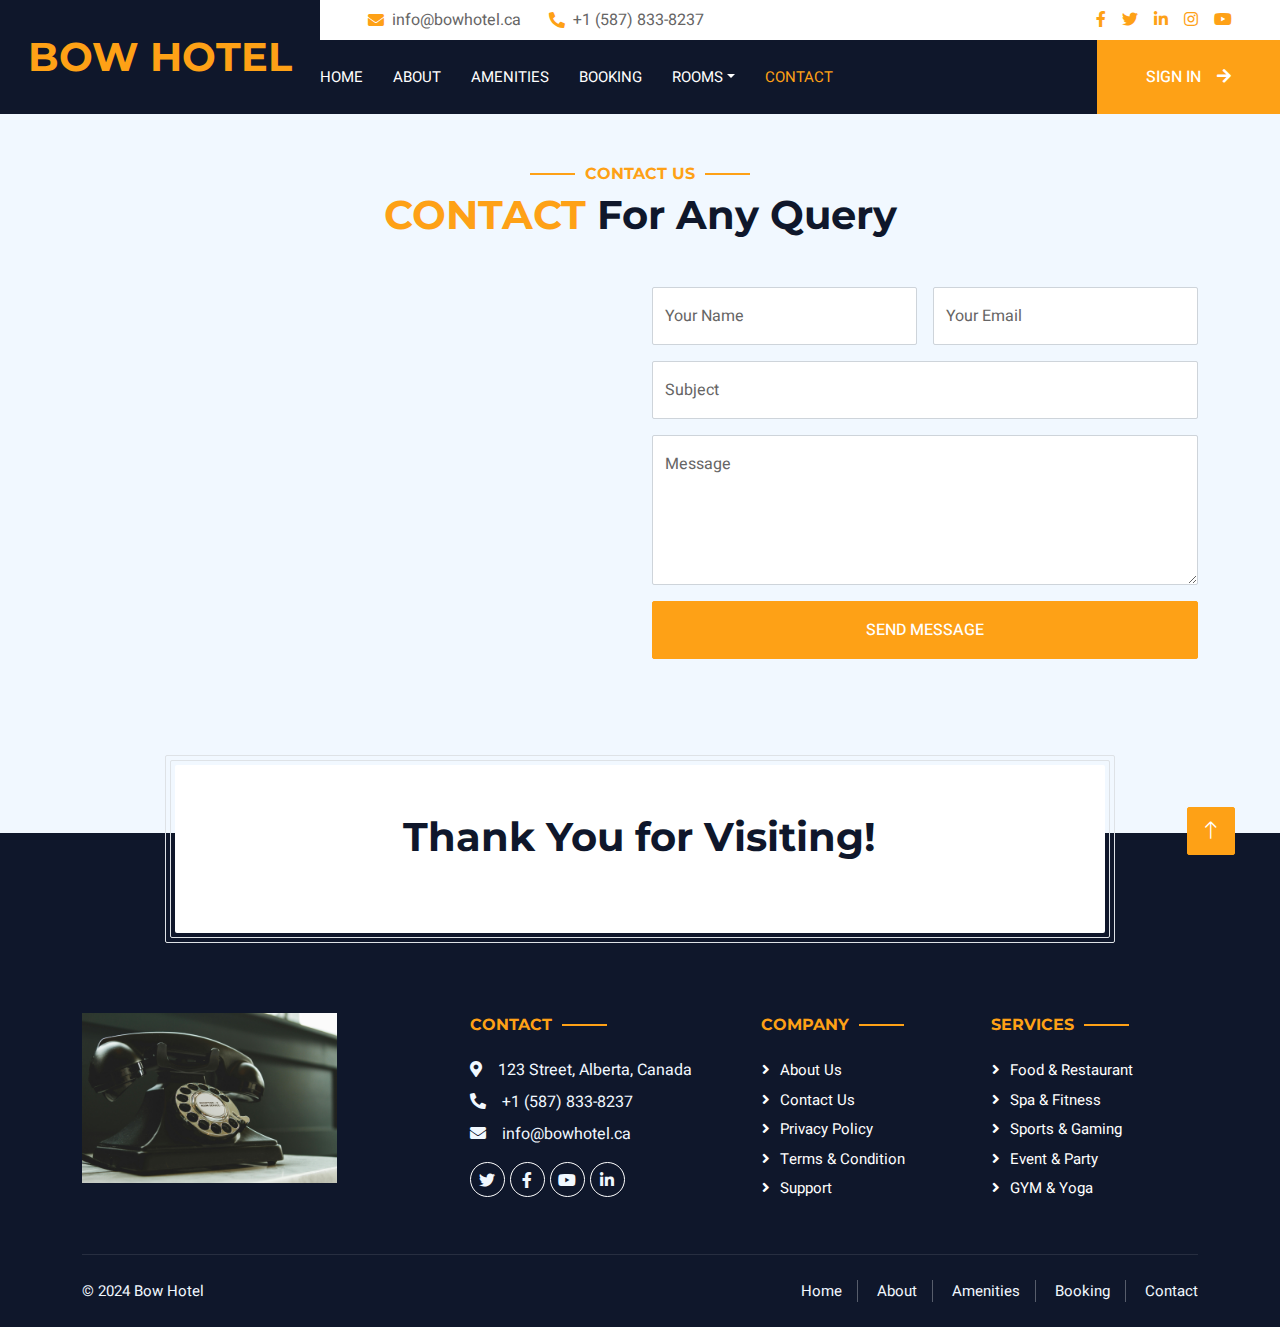
<file: contact.html>
<!DOCTYPE html>
<html lang="en">

<head>
    <meta charset="utf-8">
    <title>Bow Hotel | Contact</title>
    <meta content="width=device-width, initial-scale=1.0" name="viewport">
    <meta content="" name="keywords">
    <meta content="" name="description">

    <!-- Favicon -->
    <link href="img/favicon.ico" rel="icon">

    <!-- Google Web Fonts -->
    <link rel="preconnect" href="https://fonts.googleapis.com">
    <link rel="preconnect" href="https://fonts.gstatic.com" crossorigin>
    <link href="https://fonts.googleapis.com/css2?family=Heebo:wght@400;500;600;700&family=Montserrat:wght@400;500;600;700&display=swap" rel="stylesheet">  

    <!-- Icon Font Stylesheet -->
    <link href="https://cdnjs.cloudflare.com/ajax/libs/font-awesome/5.10.0/css/all.min.css" rel="stylesheet">
    <link href="https://cdn.jsdelivr.net/npm/bootstrap-icons@1.4.1/font/bootstrap-icons.css" rel="stylesheet">

    <!-- Libraries Stylesheet -->
    <link href="lib/animate/animate.min.css" rel="stylesheet">
    <link href="lib/owlcarousel/assets/owl.carousel.min.css" rel="stylesheet">
    <link href="lib/tempusdominus/css/tempusdominus-bootstrap-4.min.css" rel="stylesheet" />

    <!-- Customized Bootstrap Stylesheet -->
    <link href="css/bootstrap.min.css" rel="stylesheet">

    <!-- Template Stylesheet -->
    <link href="css/style.css" rel="stylesheet">
</head>

<body>
    <!-- Header Start -->
    <div class="container-fluid bg-dark px-0">
        <div class="row gx-0">
            <div class="col-lg-3 bg-dark d-none d-lg-block">
                <a href="index.html" class="navbar-brand w-100 h-100 m-0 p-0 d-flex align-items-center justify-content-center">
                    <h1 class="m-0 text-primary text-uppercase">BOW HOTEL</h1>
                </a>
            </div>
            <div class="col-lg-9">
                <div class="row gx-0 bg-white d-none d-lg-flex">
                    <div class="col-lg-7 px-5 text-start">
                        <div class="h-100 d-inline-flex align-items-center py-2 me-4">
                            <i class="fa fa-envelope text-primary me-2"></i>
                            <p class="mb-0">info@bowhotel.ca</p>
                        </div>
                        <div class="h-100 d-inline-flex align-items-center py-2">
                            <i class="fa fa-phone-alt text-primary me-2"></i>
                            <p class="mb-0">+1 (587) 833-8237</p>
                        </div>
                    </div>
                    <div class="col-lg-5 px-5 text-end">
                        <div class="d-inline-flex align-items-center py-2">
                            <a class="me-3" href=""><i class="fab fa-facebook-f"></i></a>
                            <a class="me-3" href=""><i class="fab fa-twitter"></i></a>
                            <a class="me-3" href=""><i class="fab fa-linkedin-in"></i></a>
                            <a class="me-3" href=""><i class="fab fa-instagram"></i></a>
                            <a class="" href=""><i class="fab fa-youtube"></i></a>
                        </div>
                    </div>
                </div>
                <nav class="navbar navbar-expand-lg bg-dark navbar-dark p-3 p-lg-0">
                    <div class="collapse navbar-collapse justify-content-between" id="navbarCollapse">
                        <div class="navbar-nav mr-auto py-0">
                            <a href="index.html" class="nav-item nav-link">Home</a>
                            <a href="about.html" class="nav-item nav-link">About</a>
                            <a href="amenities.html" class="nav-item nav-link">Amenities</a>
                            <a href="booking.html" class="nav-item nav-link">Booking</a>
                            <div class="nav-item dropdown">
                                <a href="#" class="nav-link dropdown-toggle" data-bs-toggle="dropdown">Rooms</a>
                                <div class="dropdown-menu rounded-0 m-0">
                                    <a href="deluxe.html" class="dropdown-item">Deluxe Room</a>
                                    <a href="luxury.html" class="dropdown-item">Luxury Room</a>
                                    <a href="superdeluxe.html" class="dropdown-item">Super Deluxe Room</a>
                                </div>
                            </div>
                            <a href="contact.html" class="nav-item nav-link active">Contact</a>
                        </div>
                        <a href="login.html" class="btn btn-primary rounded-0 py-4 px-md-5 d-none d-lg-block">Sign In<i class="fa fa-arrow-right ms-3"></i></a>
                    </div>
                </nav>
            </div>
        </div>
    </div>
    <!-- Header End -->

        <!-- Contact Start -->
        <div class="container-xxl py-5">
            <div class="container">
                <div class="text-center wow fadeInUp" data-wow-delay="0.1s">
                    <h6 class="section-title text-center text-primary text-uppercase">Contact Us</h6>
                    <h1 class="mb-5"><span class="text-primary text-uppercase">Contact</span> For Any Query</h1>
                </div>
                <div class="row g-4">
                    <div class="col-md-6 wow fadeIn" data-wow-delay="0.1s">
                        <iframe class="position-relative rounded w-100 h-100"
                        src="https://www.google.com/maps/embed?pb=!1m18!1m12!1m3!1d321200.71237591107!2d-114.41748587955243!3d51.02759153735309!2m3!1f0!2f0!3f0!3m2!1i1024!2i768!4f13.1!3m3!1m2!1s0x537170039f843fd5%3A0x266d3bb1b652b63a!2sCalgary%2C%20AB!5e0!3m2!1sen!2sca!4v1729371762279!5m2!1sen!2sca" 
                            frameborder="0" style="min-height: 350px; border:0;" allowfullscreen="" aria-hidden="false"
                            tabindex="0"></iframe>
                    </div>
                    <div class="col-md-6">
                        <div class="wow fadeInUp" data-wow-delay="0.2s">
                            <form action="contact.php" method="post">
                                <div class="row g-3">
                                    <div class="col-md-6">
                                        <div class="form-floating">
                                            <input type="text" class="form-control" name="name" placeholder="Your Name">
                                            <label for="name">Your Name</label>
                                        </div>
                                    </div>
                                    <div class="col-md-6">
                                        <div class="form-floating">
                                            <input type="email" class="form-control" name="email" placeholder="Your Email">
                                            <label for="email">Your Email</label>
                                        </div>
                                    </div>
                                    <div class="col-12">
                                        <div class="form-floating">
                                            <input type="text" class="form-control" name="subject" placeholder="Subject">
                                            <label for="subject">Subject</label>
                                        </div>
                                    </div>
                                    <div class="col-12">
                                        <div class="form-floating">
                                            <textarea class="form-control" placeholder="Leave a message here" name="message" style="height: 150px"></textarea>
                                            <label for="message">Message</label>
                                        </div>
                                    </div>
                                    <div class="col-12">
                                        <button class="btn btn-primary w-100 py-3" type="submit">Send Message</button>
                                    </div>
                                </div>
                            </form>
                        </div>
                    </div>
                </div>
            </div>
        </div>
        <!-- Contact End -->

         <!-- Thankyou Start -->
         <div class="container newsletter mt-5 wow fadeIn" data-wow-delay="0.1s">
            <div class="row justify-content-center">
                <div class="col-lg-10 border rounded p-1">
                    <div class="border rounded text-center p-1">
                        <div class="bg-white rounded text-center p-5">
                            <h1 class="mb-4">Thank You for Visiting!
                        </div>
                    </div>
                </div>
            </div>
        </div>
        <!-- Thankyou End -->
        
       <!-- Footer Start -->
       <div class="container-fluid bg-dark text-light footer wow fadeIn" data-wow-delay="0.1s">
        <div class="container pb-5">
            <div class="row g-5">
                <div class="col-md-6 col-lg-4">
                    <div class="rounded p-0">
                       <img class="w-75" src="img/footer.jpg" alt="Contact">
                    </div>
                </div>
                <div class="col-md-6 col-lg-3">
                    <h6 class="section-title text-start text-primary text-uppercase mb-4">Contact</h6>
                    <p class="mb-2"><i class="fa fa-map-marker-alt me-3"></i>123 Street, Alberta, Canada</p>
                    <p class="mb-2"><i class="fa fa-phone-alt me-3"></i>+1 (587) 833-8237</p>
                    <p class="mb-2"><i class="fa fa-envelope me-3"></i>info@bowhotel.ca</p>
                    <div class="d-flex pt-2">
                        <a class="btn btn-outline-light btn-social" href=""><i class="fab fa-twitter"></i></a>
                        <a class="btn btn-outline-light btn-social" href=""><i class="fab fa-facebook-f"></i></a>
                        <a class="btn btn-outline-light btn-social" href=""><i class="fab fa-youtube"></i></a>
                        <a class="btn btn-outline-light btn-social" href=""><i class="fab fa-linkedin-in"></i></a>
                    </div>
                </div>
                <div class="col-lg-5 col-md-12">
                    <div class="row gy-5 g-4">
                        <div class="col-md-6">
                            <h6 class="section-title text-start text-primary text-uppercase mb-4">Company</h6>
                            <a class="btn btn-link" href="">About Us</a>
                            <a class="btn btn-link" href="">Contact Us</a>
                            <a class="btn btn-link" href="">Privacy Policy</a>
                            <a class="btn btn-link" href="">Terms & Condition</a>
                            <a class="btn btn-link" href="">Support</a>
                        </div>
                        <div class="col-md-6">
                            <h6 class="section-title text-start text-primary text-uppercase mb-4">Services</h6>
                            <a class="btn btn-link" href="">Food & Restaurant</a>
                            <a class="btn btn-link" href="">Spa & Fitness</a>
                            <a class="btn btn-link" href="">Sports & Gaming</a>
                            <a class="btn btn-link" href="">Event & Party</a>
                            <a class="btn btn-link" href="">GYM & Yoga</a>
                        </div>
                    </div>
                </div>
            </div>
        </div>
        <div class="container">
            <div class="copyright">
                <div class="row">
                    <div class="col-md-6 text-center text-md-start mb-3 mb-md-0">
                        &copy 2024 Bow Hotel
                    </div>
                    <div class="col-md-6 text-center text-md-end">
                        <div class="footer-menu">
                            <a href="">Home</a>
                            <a href="">About</a>
                            <a href="">Amenities</a>
                            <a href="">Booking</a>
                            <a href="">Contact</a>
                        </div>
                    </div>
                </div>
            </div>
        </div>
    </div>
    <!-- Footer End -->

        <!-- Back to Top -->
        <a href="#" class="btn btn-lg btn-primary btn-lg-square back-to-top"><i class="bi bi-arrow-up"></i></a>
    </div>

    <!-- JavaScript Libraries -->
    <script src="https://code.jquery.com/jquery-3.4.1.min.js"></script>
    <script src="https://cdn.jsdelivr.net/npm/bootstrap@5.0.0/dist/js/bootstrap.bundle.min.js"></script>
    <script src="lib/wow/wow.min.js"></script>
    <script src="lib/easing/easing.min.js"></script>
    <script src="lib/waypoints/waypoints.min.js"></script>
    <script src="lib/counterup/counterup.min.js"></script>
    <script src="lib/owlcarousel/owl.carousel.min.js"></script>
    <script src="lib/tempusdominus/js/moment.min.js"></script>
    <script src="lib/tempusdominus/js/moment-timezone.min.js"></script>
    <script src="lib/tempusdominus/js/tempusdominus-bootstrap-4.min.js"></script>

    <!-- Template Javascript -->
    <script src="js/main.js"></script>
</body>

</html>
</file>
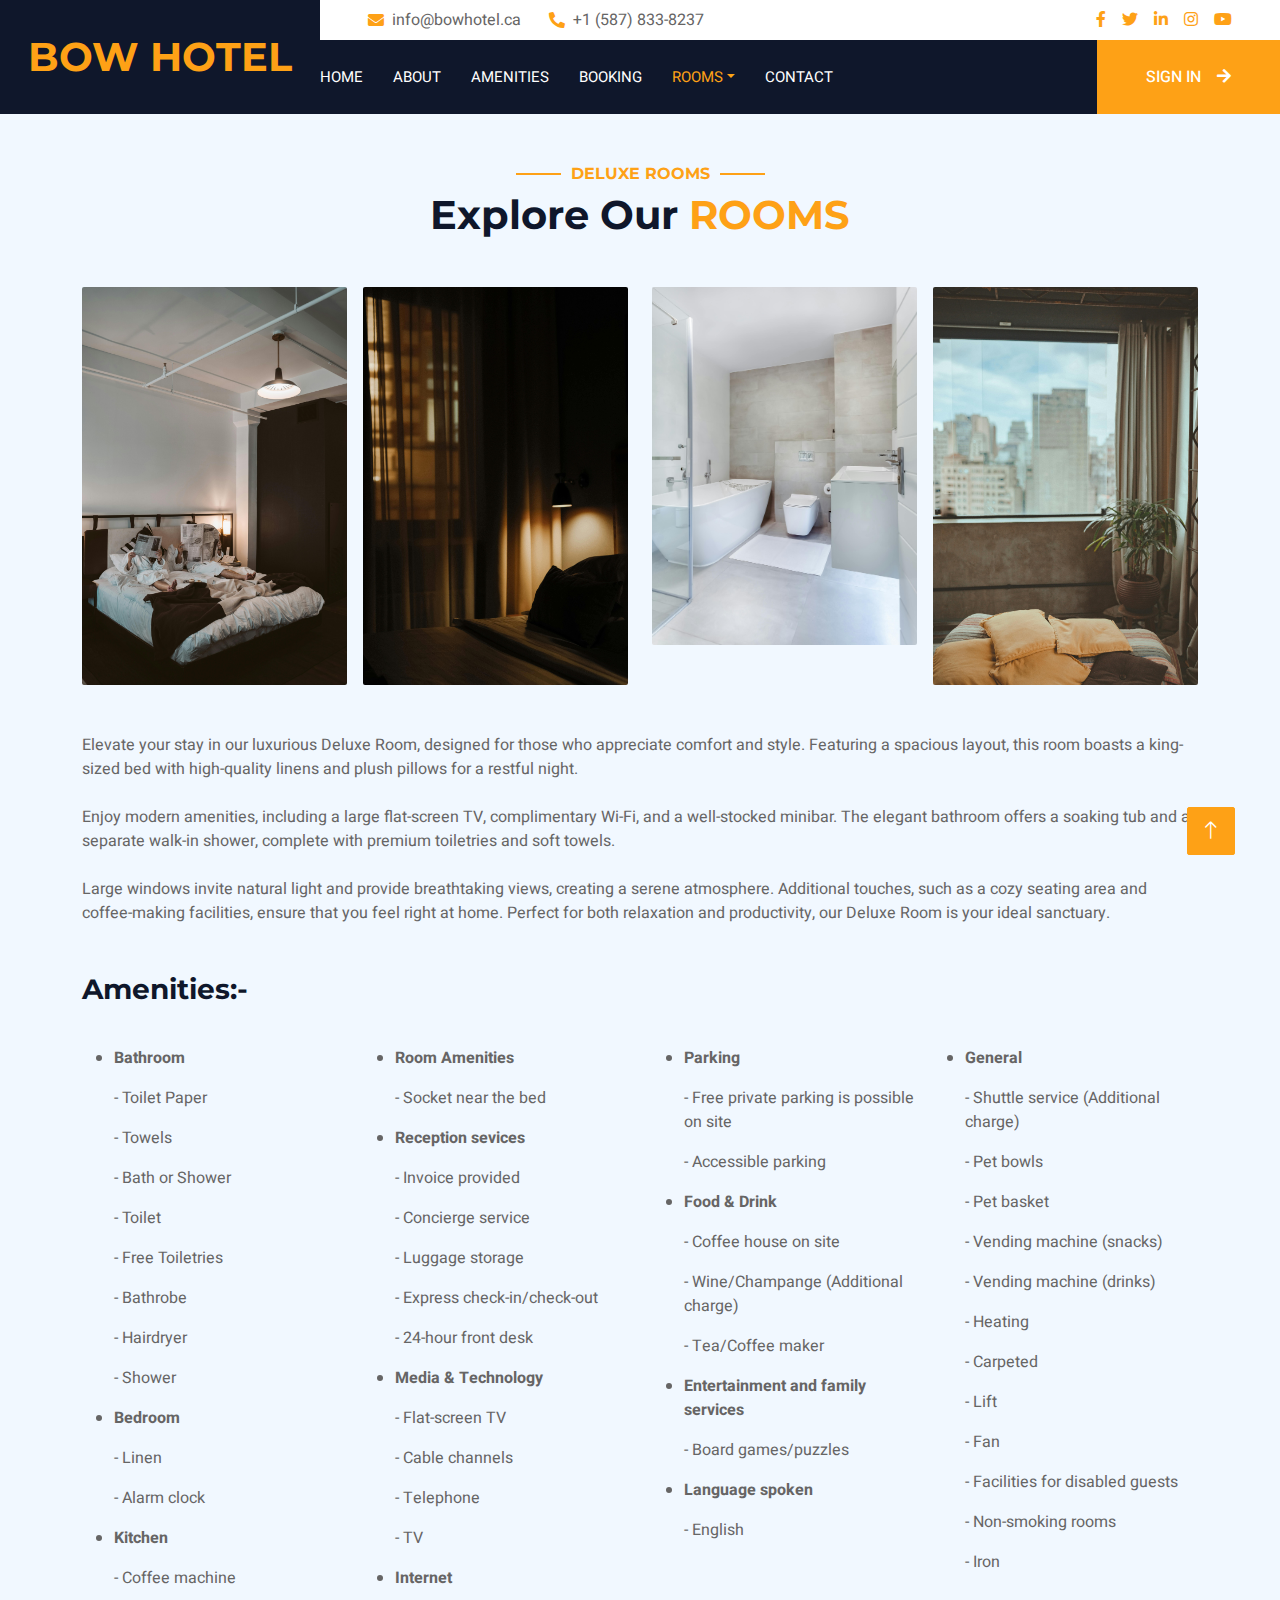
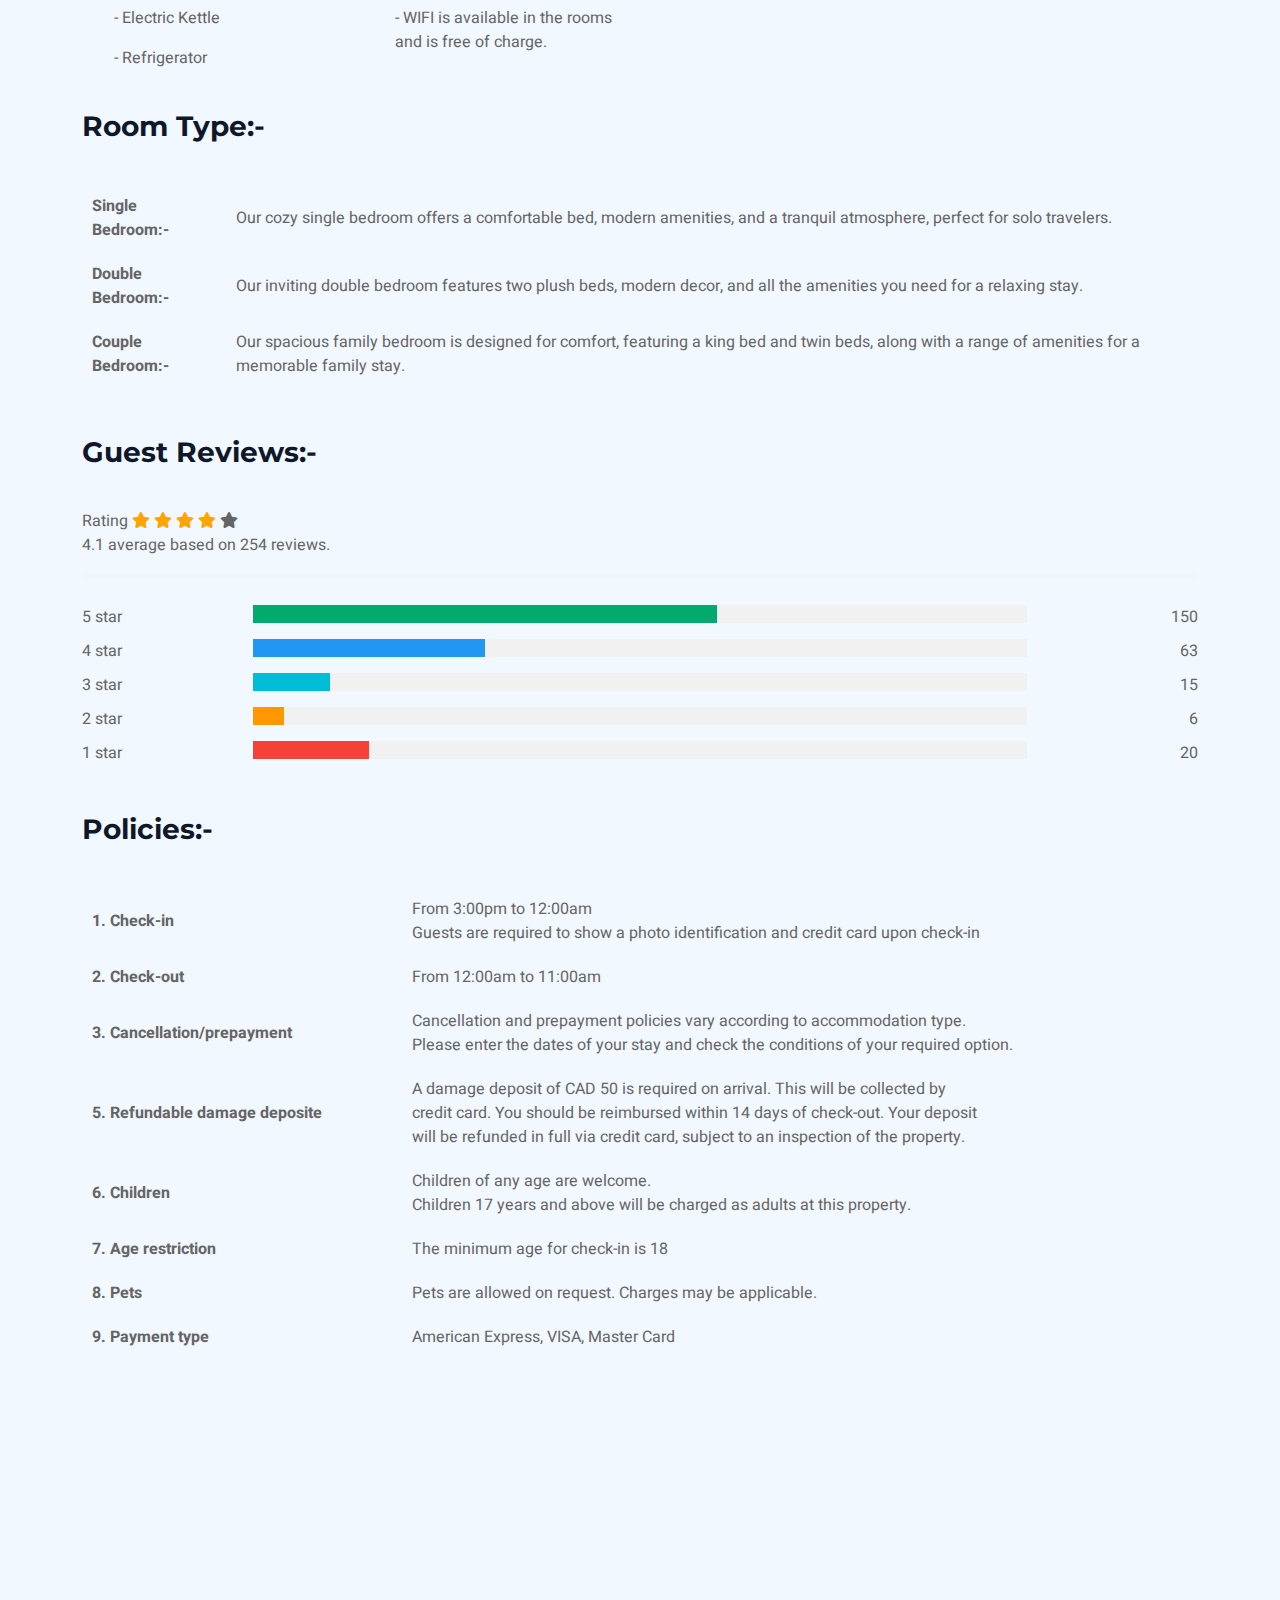
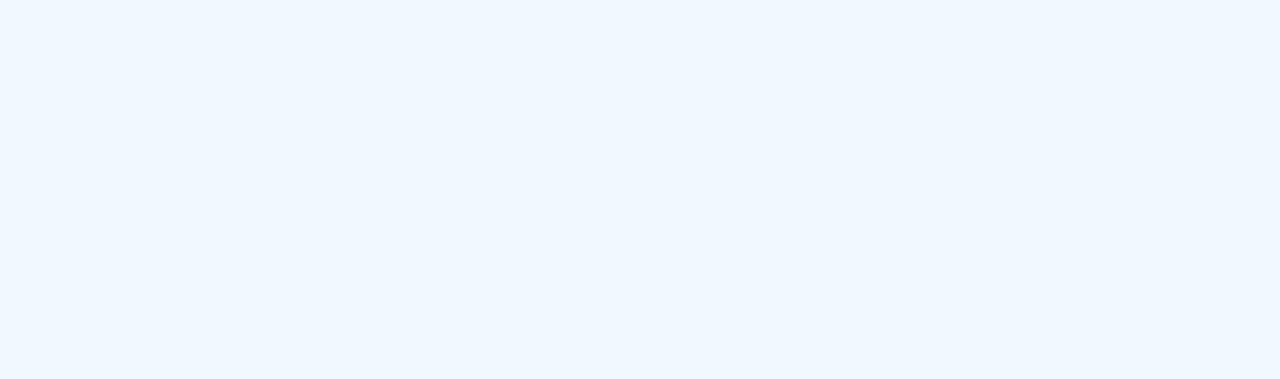
<file: deluxe.html>
<!DOCTYPE html>
<html lang="en">

<head>
    <meta charset="utf-8">
    <title>Bow Hotel | Deluxe Room</title>
    <meta content="width=device-width, initial-scale=1.0" name="viewport">
    <meta content="" name="keywords">
    <meta content="" name="description">

    <!-- Favicon -->
    <link href="img/favicon.ico" rel="icon">

    <!-- Google Web Fonts -->
    <link rel="preconnect" href="https://fonts.googleapis.com">
    <link rel="preconnect" href="https://fonts.gstatic.com" crossorigin>
    <link href="https://fonts.googleapis.com/css2?family=Heebo:wght@400;500;600;700&family=Montserrat:wght@400;500;600;700&display=swap" rel="stylesheet">  

    <!-- Icon Font Stylesheet -->
    <link href="https://cdnjs.cloudflare.com/ajax/libs/font-awesome/5.10.0/css/all.min.css" rel="stylesheet">
    <link href="https://cdn.jsdelivr.net/npm/bootstrap-icons@1.4.1/font/bootstrap-icons.css" rel="stylesheet">

    <!-- Libraries Stylesheet -->
    <link href="lib/animate/animate.min.css" rel="stylesheet">
    <link href="lib/owlcarousel/assets/owl.carousel.min.css" rel="stylesheet">
    <link href="lib/tempusdominus/css/tempusdominus-bootstrap-4.min.css" rel="stylesheet" />

    <!-- Customized Bootstrap Stylesheet -->
    <link href="css/bootstrap.min.css" rel="stylesheet">

    <!-- Template Stylesheet -->
    <link href="css/style.css" rel="stylesheet">
</head>

<body>
        <!-- Header Start -->
    <div class="container-fluid bg-dark px-0">
        <div class="row gx-0">
            <div class="col-lg-3 bg-dark d-none d-lg-block">
                <a href="index.html" class="navbar-brand w-100 h-100 m-0 p-0 d-flex align-items-center justify-content-center">
                    <h1 class="m-0 text-primary text-uppercase">BOW HOTEL</h1>
                </a>
            </div>
            <div class="col-lg-9">
                <div class="row gx-0 bg-white d-none d-lg-flex">
                    <div class="col-lg-7 px-5 text-start">
                        <div class="h-100 d-inline-flex align-items-center py-2 me-4">
                            <i class="fa fa-envelope text-primary me-2"></i>
                            <p class="mb-0">info@bowhotel.ca</p>
                        </div>
                        <div class="h-100 d-inline-flex align-items-center py-2">
                            <i class="fa fa-phone-alt text-primary me-2"></i>
                            <p class="mb-0">+1 (587) 833-8237</p>
                        </div>
                    </div>
                    <div class="col-lg-5 px-5 text-end">
                        <div class="d-inline-flex align-items-center py-2">
                            <a class="me-3" href=""><i class="fab fa-facebook-f"></i></a>
                            <a class="me-3" href=""><i class="fab fa-twitter"></i></a>
                            <a class="me-3" href=""><i class="fab fa-linkedin-in"></i></a>
                            <a class="me-3" href=""><i class="fab fa-instagram"></i></a>
                            <a class="" href=""><i class="fab fa-youtube"></i></a>
                        </div>
                    </div>
                </div>
                <nav class="navbar navbar-expand-lg bg-dark navbar-dark p-3 p-lg-0">
                    <div class="collapse navbar-collapse justify-content-between" id="navbarCollapse">
                        <div class="navbar-nav mr-auto py-0">
                            <a href="index.html" class="nav-item nav-link">Home</a>
                            <a href="about.html" class="nav-item nav-link">About</a>
                            <a href="amenities.html" class="nav-item nav-link">Amenities</a>
                            <a href="booking.html" class="nav-item nav-link">Booking</a>
                            <div class="nav-item dropdown">
                                <a href="#" class="nav-link dropdown-toggle active" data-bs-toggle="dropdown">Rooms</a>
                                <div class="dropdown-menu rounded-0 m-0">
                                    <a href="deluxe.html" class="dropdown-item active">Deluxe Room</a>
                                    <a href="luxury.html" class="dropdown-item">Luxury Room</a>
                                    <a href="superdeluxe.html" class="dropdown-item">Super Deluxe Room</a>
                                </div>
                            </div>
                            <a href="contact.html" class="nav-item nav-link">Contact</a>
                        </div>
                        <a href="login.html" class="btn btn-primary rounded-0 py-4 px-md-5 d-none d-lg-block">Sign In<i class="fa fa-arrow-right ms-3"></i></a>
                    </div>
                </nav>
            </div>
        </div>
    </div>
    <!-- Header End -->


        <!-- Room Start -->
        <div class="container-xxl py-5">
            <div class="container">
                <div class="text-center wow fadeInUp" data-wow-delay="0.1s">
                    <h6 class="section-title text-center text-primary text-uppercase">Deluxe Rooms</h6>
                    <h1 class="mb-5">Explore Our <span class="text-primary text-uppercase">Rooms</span></h1>
                </div>
                    <div class="row g-6">
                        <div class="col-lg-6">
                            <div class="row g-3">
                                <div class="col-6 text-end">
                                    <img class="img-fluid rounded w-100 wow zoomIn" data-wow-delay="0.1s" src="img/deluxe0.jpg">
                                </div>
                                <div class="col-6 text-end">
                                    <img class="img-fluid rounded w-100 wow zoomIn" data-wow-delay="0.3s" src="img/deluxe1.jpg">
                                </div>
                            </div>
                        </div>
                        <div class="col-lg-6">
                            <div class="row g-3">
                                <div class="col-6">
                                    <img class="img-fluid rounded w-100 wow zoomIn" data-wow-delay="0.1s" src="img/deluxe2.jpg">
                                </div>
                                <div class="col-6">
                                    <img class="img-fluid rounded w-100 wow zoomIn" data-wow-delay="0.3s" src="img/deluxe3.jpg">
                                </div>
                            </div>
                        </div>   
                    </div>  
            </div>
        </div>
        <!-- Room End -->

        <!-- Room Details Start -->
            <div class="container">
                <div class="row g-5 align-items-center">  
                    <p class="mb-5">Elevate your stay in our luxurious Deluxe Room, designed for those who appreciate comfort and style. Featuring a spacious layout, this room boasts a king-sized bed with high-quality linens and plush pillows for a restful night. <br><br>

                        Enjoy modern amenities, including a large flat-screen TV, complimentary Wi-Fi, and a well-stocked minibar. The elegant bathroom offers a soaking tub and a separate walk-in shower, complete with premium toiletries and soft towels. <br><br>
                        
                        Large windows invite natural light and provide breathtaking views, creating a serene atmosphere. Additional touches, such as a cozy seating area and coffee-making facilities, ensure that you feel right at home. Perfect for both relaxation and productivity, our Deluxe Room is your ideal sanctuary.</p>
                </div>
                <h3 class="mb-3">Amenities:-</h3><br>
                <div class="row g-6">
                    <div class="col-lg-6">
                        <div class="row g-3">
                            <div class="col-6">
                                <ul class="mb-3 fw-bold"><li>Bathroom</li></ul>
                                <ul>- Toilet Paper</ul>
                                <ul>- Towels</ul>
                                <ul>- Bath or Shower</ul>
                                <ul>- Toilet</ul>
                                <ul>- Free Toiletries</ul>
                                <ul>- Bathrobe</ul>
                                <ul>- Hairdryer</ul>
                                <ul>- Shower</ul>
                                <ul class="mb-3 fw-bold"><li>Bedroom</li></ul>
                                <ul>- Linen</ul>
                                <ul>- Alarm clock</ul>
                                <ul class="mb-3 fw-bold"><li>Kitchen</li></ul>
                                <ul>- Coffee machine</ul>
                                <ul>- Electric Kettle</ul>
                                <ul>- Refrigerator</ul><br>
                            </div>
                            <div class="col-6">   
                                <ul class="mb-3 fw-bold"><li>Room Amenities</li></ul>
                                <ul>- Socket near the bed</ul>
                                <ul class="mb-3 fw-bold"><li>Reception sevices</li></ul>
                                <ul>- Invoice provided</ul>
                                <ul>- Concierge service</ul>
                                <ul>- Luggage storage</ul>
                                <ul>- Express check-in/check-out</ul>
                                <ul>- 24-hour front desk</ul>
                                <ul class="mb-3 fw-bold"><li>Media & Technology</li></ul>
                                <ul>- Flat-screen TV</ul>
                                <ul>- Cable channels</ul>
                                <ul>- Telephone</ul>
                                <ul>- TV</ul>
                                <ul class="mb-3 fw-bold"><li>Internet</li></ul>
                                <ul>- WIFI is available in the rooms and is free of charge.</ul>
                          </div>
                        </div>
                    </div>
                    <div class="col-lg-6">
                        <div class="row g-3">
                            <div class="col-6">
                                <ul class="mb-3 fw-bold"><li>Parking</li></ul>
                                <ul>- Free private parking is possible on site</ul>
                                <ul>- Accessible parking</ul>
                                <ul class="mb-3 fw-bold"><li>Food & Drink</li></ul>
                                <ul>- Coffee house on site</ul>
                                <ul>- Wine/Champange (Additional charge)</ul>
                                <ul>- Tea/Coffee maker</ul>
                                <ul class="mb-3 fw-bold"><li>Entertainment and family services</li></ul>
                                <ul>- Board games/puzzles</ul>
                                <ul class="mb-3 fw-bold"><li>Language spoken</li></ul>
                                <ul>- English</ul>
                            </div>
                            <div class="col-6">
                                <ul class="mb-3 fw-bold"><li>General</li></ul>
                                <ul>- Shuttle service (Additional charge)</ul>
                                <ul>- Pet bowls</ul>
                                <ul>- Pet basket</ul>
                                <ul>- Vending machine (snacks)</ul>
                                <ul>- Vending machine (drinks)</ul>
                                <ul>- Heating</ul>
                                <ul>- Carpeted</ul>
                                <ul>- Lift</ul>
                                <ul>- Fan</ul>
                                <ul>- Facilities for disabled guests</ul>
                                <ul>- Non-smoking rooms</ul>
                                <ul>- Iron</ul>
                          </div>
                        </div>
                    </div>
                </div>
                <h3 class="mb-3">Room Type:-</h3><br>
                <table style="width: 100%;">
                    <tr>
                      <th style="padding: 10px; text-align: left;">Single Bedroom:-</th>
                      <td style="padding: 10px; text-align: left;">Our cozy single bedroom offers a comfortable bed, modern amenities, and a tranquil atmosphere, perfect for solo travelers.</td>
                    </tr>
                    <tr>
                      <th style="padding: 10px; text-align: left;">Double Bedroom:-</th>
                      <td style="padding: 10px; text-align: left;">Our inviting double bedroom features two plush beds, modern decor, and all the amenities you need for a relaxing stay.</td>
                    </tr>
                    <tr>
                        <th style="padding: 10px; text-align: left;">Couple Bedroom:-</th>
                        <td style="padding: 10px; text-align: left;">Our spacious family bedroom is designed for comfort, featuring a king bed and twin beds, along with a range of amenities for a memorable family stay.</td>
                    </tr>
                </table><br><br>       
                <h3 class="mb-3">Guest Reviews:-</h3><br>
                <span class="heading">Rating</span>
                <span class="fa fa-star checked"></span>
                <span class="fa fa-star checked"></span>
                <span class="fa fa-star checked"></span>
                <span class="fa fa-star checked"></span>
                <span class="fa fa-star"></span>
                <p>4.1 average based on 254 reviews.</p>
                <hr style="border:3px solid #f1f1f1">
                                
                <div class="row">
                    <div class="side">
                        <div>5 star</div>
                    </div>
                    <div class="middle">
                        <div class="bar-container">
                            <div class="bar-5"></div>
                        </div>
                    </div>
                    <div class="side right">
                        <div>150</div>
                    </div>
                    <div class="side">
                        <div>4 star</div>
                    </div>
                    <div class="middle">
                        <div class="bar-container">
                            <div class="bar-4"></div>
                        </div>
                    </div>
                    <div class="side right">
                        <div>63</div>
                    </div>
                    <div class="side">
                        <div>3 star</div>
                    </div>
                    <div class="middle">
                        <div class="bar-container">
                            <div class="bar-3"></div>
                        </div>
                    </div>
                    <div class="side right">
                        <div>15</div>
                    </div>
                    <div class="side">
                        <div>2 star</div>
                    </div>
                    <div class="middle">
                        <div class="bar-container">
                            <div class="bar-2"></div>
                        </div>
                    </div>
                    <div class="side right">
                        <div>6</div>
                    </div>
                    <div class="side">
                        <div>1 star</div>
                    </div>
                    <div class="middle">
                        <div class="bar-container">
                            <div class="bar-1"></div>
                        </div>
                    </div>
                    <div class="side right">
                        <div>20</div>
                    </div>
                </div><br><br>
                <h3 class="mb-3">Policies:-</h3><br>
                                <table style="width: 100%;">
                                    <tr>
                                      <th style="padding: 10px; text-align: left;">1. Check-in</th>
                                      <td style="padding: 10px; text-align: left;">From 3:00pm to 12:00am <br> Guests are required to show a photo identification and credit card upon check-in</td>
                                    </tr>
                                    <tr>
                                      <th style="padding: 10px; text-align: left;">2. Check-out</th>
                                      <td style="padding: 10px; text-align: left;">From 12:00am to 11:00am</td>
                                    </tr>
                                    <tr>
                                        <th style="padding: 10px; text-align: left;">3. Cancellation/prepayment</th>
                                        <td style="padding: 10px; text-align: left;">Cancellation and prepayment policies vary according to accommodation type. <br> Please enter the dates of your stay and check the conditions of your required option.</td>
                                    </tr>
                                    <tr>
                                        <th style="padding: 10px; text-align: left;">5. Refundable damage deposite</th>
                                        <td style="padding: 10px; text-align: left;">A damage deposit of CAD 50 is required on arrival. This will be collected by <br> credit card. You should be reimbursed within 14 days of check-out. Your deposit <br> will be refunded in full via credit card, subject to an inspection of the property.</td>
                                    </tr>
                                    <tr>
                                        <th style="padding: 10px; text-align: left;">6. Children</th>
                                        <td style="padding: 10px; text-align: left;">Children of any age are welcome. <br> Children 17 years and above will be charged as adults at this property.</td>
                                    </tr>
                                    <tr>
                                        <th style="padding: 10px; text-align: left;">7. Age restriction</th>
                                        <td style="padding: 10px; text-align: left;">The minimum age for check-in is 18</td>
                                    </tr>
                                    <tr>
                                        <th style="padding: 10px; text-align: left;">8. Pets</th>
                                        <td style="padding: 10px; text-align: left;">Pets are allowed on request. Charges may be applicable.</td>
                                    </tr>
                                    <tr>
                                        <th style="padding: 10px; text-align: left;">9. Payment type</th>
                                        <td style="padding: 10px; text-align: left;">American Express, VISA, Master Card</td>
                                    </tr>
                                </table>    
        <!-- Room Details End -->


      <!-- Thankyou Start -->
      <div class="container newsletter mt-5 wow fadeIn" data-wow-delay="0.1s">
        <div class="row justify-content-center">
            <div class="col-lg-10 border rounded p-1">
                <div class="border rounded text-center p-1">
                    <div class="bg-white rounded text-center p-5">
                        <h1 class="mb-4">Thank You for Visiting!
                    </div>
                </div>
            </div>
        </div>
    </div>
    <!-- Thankyou End -->
    
   <!-- Footer Start -->
   <div class="container-fluid bg-dark text-light footer wow fadeIn" data-wow-delay="0.1s">
    <div class="container pb-5">
        <div class="row g-5">
            <div class="col-md-6 col-lg-4">
                <div class="rounded p-0">
                   <img class="w-75" src="img/footer.jpg" alt="Contact">
                </div>
            </div>
            <div class="col-md-6 col-lg-3">
                <h6 class="section-title text-start text-primary text-uppercase mb-4">Contact</h6>
                <p class="mb-2"><i class="fa fa-map-marker-alt me-3"></i>123 Street, Alberta, Canada</p>
                <p class="mb-2"><i class="fa fa-phone-alt me-3"></i>+1 (587) 833-8237</p>
                <p class="mb-2"><i class="fa fa-envelope me-3"></i>info@bowhotel.ca</p>
                <div class="d-flex pt-2">
                    <a class="btn btn-outline-light btn-social" href=""><i class="fab fa-twitter"></i></a>
                    <a class="btn btn-outline-light btn-social" href=""><i class="fab fa-facebook-f"></i></a>
                    <a class="btn btn-outline-light btn-social" href=""><i class="fab fa-youtube"></i></a>
                    <a class="btn btn-outline-light btn-social" href=""><i class="fab fa-linkedin-in"></i></a>
                </div>
            </div>
            <div class="col-lg-5 col-md-12">
                <div class="row gy-5 g-4">
                    <div class="col-md-6">
                        <h6 class="section-title text-start text-primary text-uppercase mb-4">Company</h6>
                        <a class="btn btn-link" href="">About Us</a>
                        <a class="btn btn-link" href="">Contact Us</a>
                        <a class="btn btn-link" href="">Privacy Policy</a>
                        <a class="btn btn-link" href="">Terms & Condition</a>
                        <a class="btn btn-link" href="">Support</a>
                    </div>
                    <div class="col-md-6">
                        <h6 class="section-title text-start text-primary text-uppercase mb-4">Services</h6>
                        <a class="btn btn-link" href="">Food & Restaurant</a>
                        <a class="btn btn-link" href="">Spa & Fitness</a>
                        <a class="btn btn-link" href="">Sports & Gaming</a>
                        <a class="btn btn-link" href="">Event & Party</a>
                        <a class="btn btn-link" href="">GYM & Yoga</a>
                    </div>
                </div>
            </div>
        </div>
    </div>
    <div class="container">
        <div class="copyright">
            <div class="row">
                <div class="col-md-6 text-center text-md-start mb-3 mb-md-0">
                    &copy 2024 Bow Hotel
                </div>
                <div class="col-md-6 text-center text-md-end">
                    <div class="footer-menu">
                        <a href="">Home</a>
                        <a href="">About</a>
                        <a href="">Amenities</a>
                        <a href="">Booking</a>
                        <a href="">Contact</a>
                    </div>
                </div>
            </div>
        </div>
    </div>
</div>
<!-- Footer End -->


        <!-- Back to Top -->
        <a href="#" class="btn btn-lg btn-primary btn-lg-square back-to-top"><i class="bi bi-arrow-up"></i></a>
    </div>

    <!-- JavaScript Libraries -->
    <script src="https://code.jquery.com/jquery-3.4.1.min.js"></script>
    <script src="https://cdn.jsdelivr.net/npm/bootstrap@5.0.0/dist/js/bootstrap.bundle.min.js"></script>
    <script src="lib/wow/wow.min.js"></script>
    <script src="lib/easing/easing.min.js"></script>
    <script src="lib/waypoints/waypoints.min.js"></script>
    <script src="lib/counterup/counterup.min.js"></script>
    <script src="lib/owlcarousel/owl.carousel.min.js"></script>
    <script src="lib/tempusdominus/js/moment.min.js"></script>
    <script src="lib/tempusdominus/js/moment-timezone.min.js"></script>
    <script src="lib/tempusdominus/js/tempusdominus-bootstrap-4.min.js"></script>

    <!-- Template Javascript -->
    <script src="js/main.js"></script>
</body>

</html>
</file>
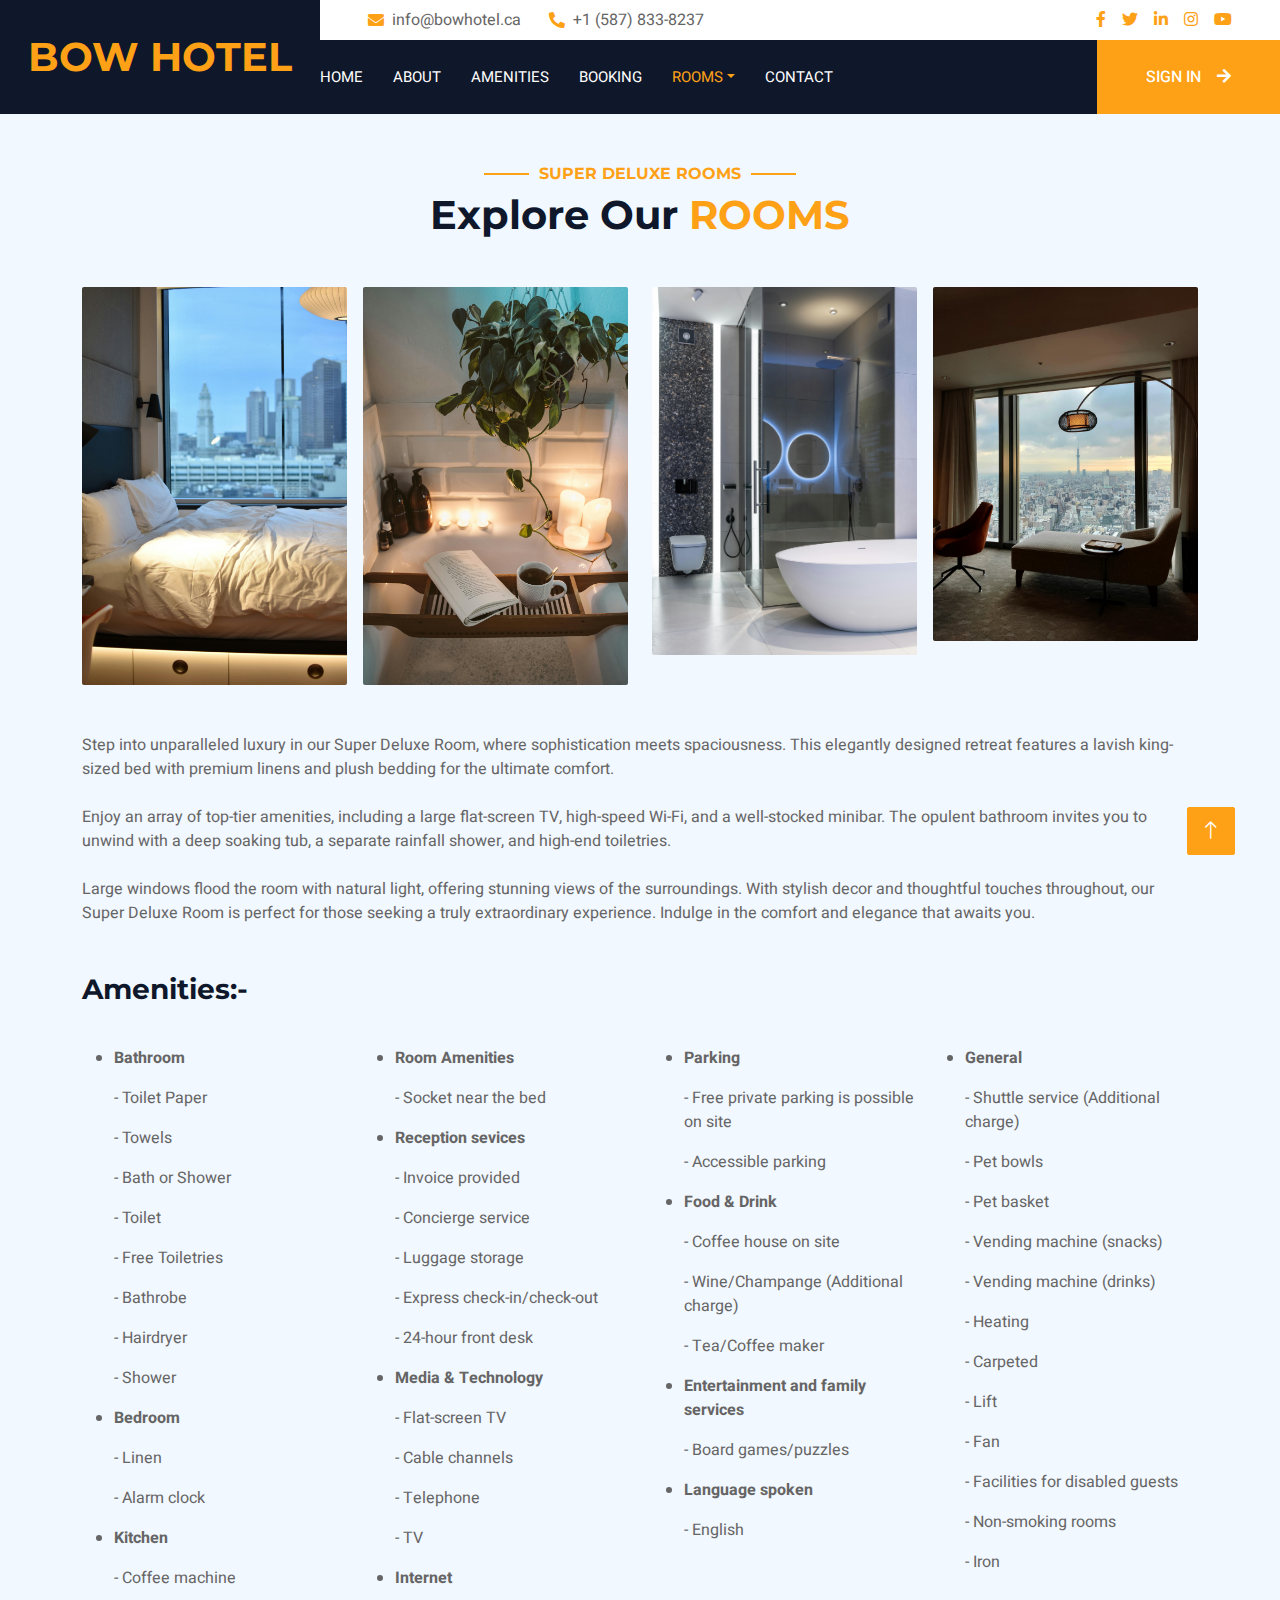
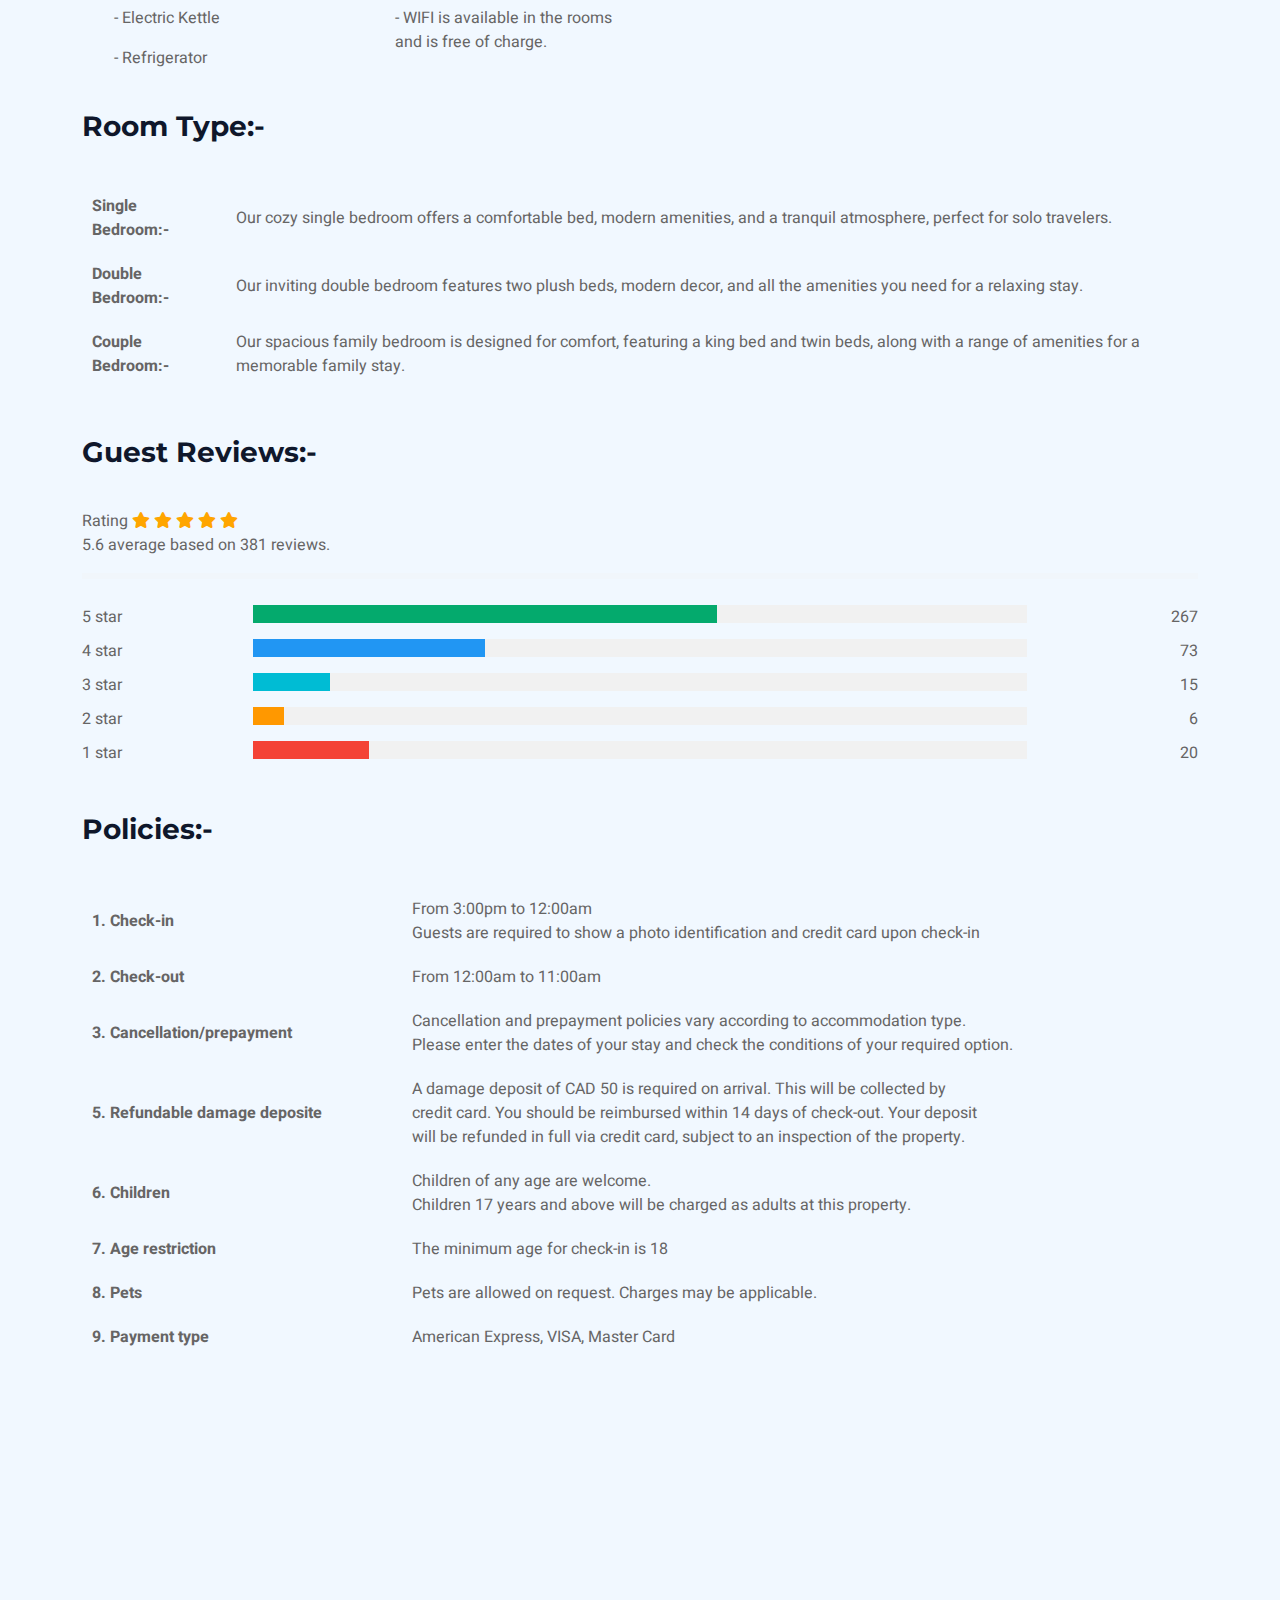
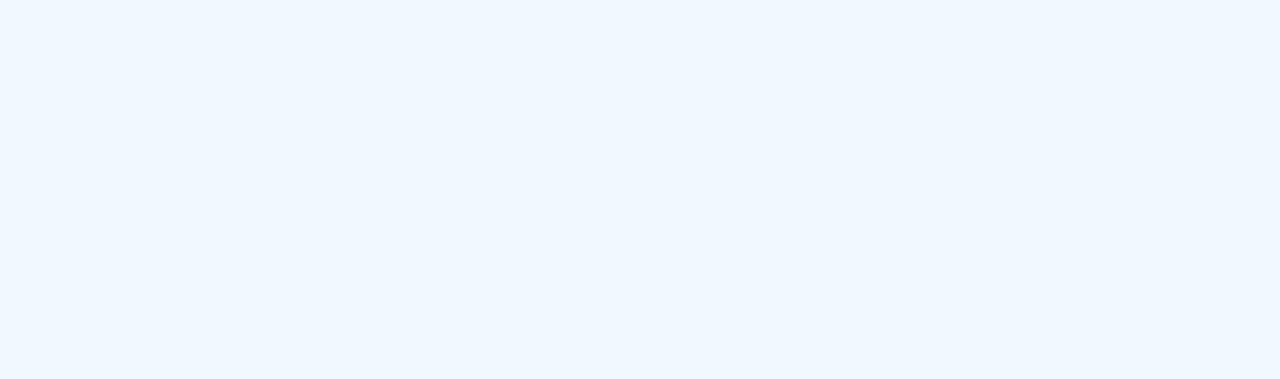
<file: superdeluxe.html>
<!DOCTYPE html>
<html lang="en">

<head>
    <meta charset="utf-8">
    <title>Bow Hotel | Super Deluxe Room</title>
    <meta content="width=device-width, initial-scale=1.0" name="viewport">
    <meta content="" name="keywords">
    <meta content="" name="description">

    <!-- Favicon -->
    <link href="img/favicon.ico" rel="icon">

    <!-- Google Web Fonts -->
    <link rel="preconnect" href="https://fonts.googleapis.com">
    <link rel="preconnect" href="https://fonts.gstatic.com" crossorigin>
    <link href="https://fonts.googleapis.com/css2?family=Heebo:wght@400;500;600;700&family=Montserrat:wght@400;500;600;700&display=swap" rel="stylesheet">  

    <!-- Icon Font Stylesheet -->
    <link href="https://cdnjs.cloudflare.com/ajax/libs/font-awesome/5.10.0/css/all.min.css" rel="stylesheet">
    <link href="https://cdn.jsdelivr.net/npm/bootstrap-icons@1.4.1/font/bootstrap-icons.css" rel="stylesheet">

    <!-- Libraries Stylesheet -->
    <link href="lib/animate/animate.min.css" rel="stylesheet">
    <link href="lib/owlcarousel/assets/owl.carousel.min.css" rel="stylesheet">
    <link href="lib/tempusdominus/css/tempusdominus-bootstrap-4.min.css" rel="stylesheet" />

    <!-- Customized Bootstrap Stylesheet -->
    <link href="css/bootstrap.min.css" rel="stylesheet">

    <!-- Template Stylesheet -->
    <link href="css/style.css" rel="stylesheet">
</head>

<body>
        <!-- Header Start -->
    <div class="container-fluid bg-dark px-0">
        <div class="row gx-0">
            <div class="col-lg-3 bg-dark d-none d-lg-block">
                <a href="index.html" class="navbar-brand w-100 h-100 m-0 p-0 d-flex align-items-center justify-content-center">
                    <h1 class="m-0 text-primary text-uppercase">BOW HOTEL</h1>
                </a>
            </div>
            <div class="col-lg-9">
                <div class="row gx-0 bg-white d-none d-lg-flex">
                    <div class="col-lg-7 px-5 text-start">
                        <div class="h-100 d-inline-flex align-items-center py-2 me-4">
                            <i class="fa fa-envelope text-primary me-2"></i>
                            <p class="mb-0">info@bowhotel.ca</p>
                        </div>
                        <div class="h-100 d-inline-flex align-items-center py-2">
                            <i class="fa fa-phone-alt text-primary me-2"></i>
                            <p class="mb-0">+1 (587) 833-8237</p>
                        </div>
                    </div>
                    <div class="col-lg-5 px-5 text-end">
                        <div class="d-inline-flex align-items-center py-2">
                            <a class="me-3" href=""><i class="fab fa-facebook-f"></i></a>
                            <a class="me-3" href=""><i class="fab fa-twitter"></i></a>
                            <a class="me-3" href=""><i class="fab fa-linkedin-in"></i></a>
                            <a class="me-3" href=""><i class="fab fa-instagram"></i></a>
                            <a class="" href=""><i class="fab fa-youtube"></i></a>
                        </div>
                    </div>
                </div>
                <nav class="navbar navbar-expand-lg bg-dark navbar-dark p-3 p-lg-0">
                    <div class="collapse navbar-collapse justify-content-between" id="navbarCollapse">
                        <div class="navbar-nav mr-auto py-0">
                            <a href="index.html" class="nav-item nav-link">Home</a>
                            <a href="about.html" class="nav-item nav-link">About</a>
                            <a href="amenities.html" class="nav-item nav-link">Amenities</a>
                            <a href="booking.html" class="nav-item nav-link">Booking</a>
                            <div class="nav-item dropdown">
                                <a href="#" class="nav-link dropdown-toggle active" data-bs-toggle="dropdown">Rooms</a>
                                <div class="dropdown-menu rounded-0 m-0">
                                    <a href="deluxe.html" class="dropdown-item">Deluxe Room</a>
                                    <a href="luxury.html" class="dropdown-item">Luxury Room</a>
                                    <a href="superdeluxe.html" class="dropdown-item active">Super Deluxe Room</a>
                                </div>
                            </div>
                            <a href="contact.html" class="nav-item nav-link">Contact</a>
                        </div>
                        <a href="login.html" class="btn btn-primary rounded-0 py-4 px-md-5 d-none d-lg-block">Sign In<i class="fa fa-arrow-right ms-3"></i></a>
                    </div>
                </nav>
            </div>
        </div>
    </div>
    <!-- Header End -->


        <!-- Room Start -->
        <div class="container-xxl py-5">
            <div class="container">
                <div class="text-center wow fadeInUp" data-wow-delay="0.1s">
                    <h6 class="section-title text-center text-primary text-uppercase">Super Deluxe Rooms</h6>
                    <h1 class="mb-5">Explore Our <span class="text-primary text-uppercase">Rooms</span></h1>
                </div>
                    <div class="row g-6">
                        <div class="col-lg-6">
                            <div class="row g-3">
                                <div class="col-6 text-end">
                                    <img class="img-fluid rounded w-100 wow zoomIn" data-wow-delay="0.1s" src="img/superdeluxe0.jpg">
                                </div>
                                <div class="col-6 text-end">
                                    <img class="img-fluid rounded w-100 wow zoomIn" data-wow-delay="0.3s" src="img/superdeluxe1.jpg">
                                </div>
                            </div>
                        </div>
                        <div class="col-lg-6">
                            <div class="row g-3">
                                <div class="col-6">
                                    <img class="img-fluid rounded w-100 wow zoomIn" data-wow-delay="0.1s" src="img/superdeluxe2.jpg">
                                </div>
                                <div class="col-6">
                                    <img class="img-fluid rounded w-100 wow zoomIn" data-wow-delay="0.3s" src="img/superdeluxe3.jpg">
                                </div>
                            </div>
                        </div>   
                    </div>  
            </div>
        </div>
        <!-- Room End -->

        <!-- Room Details Start -->
            <div class="container">
                <div class="row g-5 align-items-center">  
                    <p class="mb-5">Step into unparalleled luxury in our Super Deluxe Room, where sophistication meets spaciousness. This elegantly designed retreat features a lavish king-sized bed with premium linens and plush bedding for the ultimate comfort. <br><br>

                        Enjoy an array of top-tier amenities, including a large flat-screen TV, high-speed Wi-Fi, and a well-stocked minibar. The opulent bathroom invites you to unwind with a deep soaking tub, a separate rainfall shower, and high-end toiletries. <br><br>
                        
                        Large windows flood the room with natural light, offering stunning views of the surroundings. With stylish decor and thoughtful touches throughout, our Super Deluxe Room is perfect for those seeking a truly extraordinary experience. Indulge in the comfort and elegance that awaits you.</p>
                </div>
                <h3 class="mb-3">Amenities:-</h3><br>
                <div class="row g-6">
                    <div class="col-lg-6">
                        <div class="row g-3">
                            <div class="col-6">
                                <ul class="mb-3 fw-bold"><li>Bathroom</li></ul>
                                <ul>- Toilet Paper</ul>
                                <ul>- Towels</ul>
                                <ul>- Bath or Shower</ul>
                                <ul>- Toilet</ul>
                                <ul>- Free Toiletries</ul>
                                <ul>- Bathrobe</ul>
                                <ul>- Hairdryer</ul>
                                <ul>- Shower</ul>
                                <ul class="mb-3 fw-bold"><li>Bedroom</li></ul>
                                <ul>- Linen</ul>
                                <ul>- Alarm clock</ul>
                                <ul class="mb-3 fw-bold"><li>Kitchen</li></ul>
                                <ul>- Coffee machine</ul>
                                <ul>- Electric Kettle</ul>
                                <ul>- Refrigerator</ul><br>
                            </div>
                            <div class="col-6">   
                                <ul class="mb-3 fw-bold"><li>Room Amenities</li></ul>
                                <ul>- Socket near the bed</ul>
                                <ul class="mb-3 fw-bold"><li>Reception sevices</li></ul>
                                <ul>- Invoice provided</ul>
                                <ul>- Concierge service</ul>
                                <ul>- Luggage storage</ul>
                                <ul>- Express check-in/check-out</ul>
                                <ul>- 24-hour front desk</ul>
                                <ul class="mb-3 fw-bold"><li>Media & Technology</li></ul>
                                <ul>- Flat-screen TV</ul>
                                <ul>- Cable channels</ul>
                                <ul>- Telephone</ul>
                                <ul>- TV</ul>
                                <ul class="mb-3 fw-bold"><li>Internet</li></ul>
                                <ul>- WIFI is available in the rooms and is free of charge.</ul>
                          </div>
                        </div>
                    </div>
                    <div class="col-lg-6">
                        <div class="row g-3">
                            <div class="col-6">
                                <ul class="mb-3 fw-bold"><li>Parking</li></ul>
                                <ul>- Free private parking is possible on site</ul>
                                <ul>- Accessible parking</ul>
                                <ul class="mb-3 fw-bold"><li>Food & Drink</li></ul>
                                <ul>- Coffee house on site</ul>
                                <ul>- Wine/Champange (Additional charge)</ul>
                                <ul>- Tea/Coffee maker</ul>
                                <ul class="mb-3 fw-bold"><li>Entertainment and family services</li></ul>
                                <ul>- Board games/puzzles</ul>
                                <ul class="mb-3 fw-bold"><li>Language spoken</li></ul>
                                <ul>- English</ul>
                            </div>
                            <div class="col-6">
                                <ul class="mb-3 fw-bold"><li>General</li></ul>
                                <ul>- Shuttle service (Additional charge)</ul>
                                <ul>- Pet bowls</ul>
                                <ul>- Pet basket</ul>
                                <ul>- Vending machine (snacks)</ul>
                                <ul>- Vending machine (drinks)</ul>
                                <ul>- Heating</ul>
                                <ul>- Carpeted</ul>
                                <ul>- Lift</ul>
                                <ul>- Fan</ul>
                                <ul>- Facilities for disabled guests</ul>
                                <ul>- Non-smoking rooms</ul>
                                <ul>- Iron</ul>
                          </div>
                        </div>
                    </div>
                </div>
                <h3 class="mb-3">Room Type:-</h3><br>
                <table style="width: 100%;">
                    <tr>
                      <th style="padding: 10px; text-align: left;">Single Bedroom:-</th>
                      <td style="padding: 10px; text-align: left;">Our cozy single bedroom offers a comfortable bed, modern amenities, and a tranquil atmosphere, perfect for solo travelers.</td>
                    </tr>
                    <tr>
                      <th style="padding: 10px; text-align: left;">Double Bedroom:-</th>
                      <td style="padding: 10px; text-align: left;">Our inviting double bedroom features two plush beds, modern decor, and all the amenities you need for a relaxing stay.</td>
                    </tr>
                    <tr>
                        <th style="padding: 10px; text-align: left;">Couple Bedroom:-</th>
                        <td style="padding: 10px; text-align: left;">Our spacious family bedroom is designed for comfort, featuring a king bed and twin beds, along with a range of amenities for a memorable family stay.</td>
                    </tr>
                </table><br><br>       
                <h3 class="mb-3">Guest Reviews:-</h3><br>
                <span class="heading">Rating</span>
                <span class="fa fa-star checked"></span>
                <span class="fa fa-star checked"></span>
                <span class="fa fa-star checked"></span>
                <span class="fa fa-star checked"></span>
                <span class="fa fa-star checked"></span>
                <p>5.6 average based on 381 reviews.</p>
                <hr style="border:3px solid #f1f1f1">
                                
                <div class="row">
                    <div class="side">
                        <div>5 star</div>
                    </div>
                    <div class="middle">
                        <div class="bar-container">
                            <div class="bar-5"></div>
                        </div>
                    </div>
                    <div class="side right">
                        <div>267</div>
                    </div>
                    <div class="side">
                        <div>4 star</div>
                    </div>
                    <div class="middle">
                        <div class="bar-container">
                            <div class="bar-4"></div>
                        </div>
                    </div>
                    <div class="side right">
                        <div>73</div>
                    </div>
                    <div class="side">
                        <div>3 star</div>
                    </div>
                    <div class="middle">
                        <div class="bar-container">
                            <div class="bar-3"></div>
                        </div>
                    </div>
                    <div class="side right">
                        <div>15</div>
                    </div>
                    <div class="side">
                        <div>2 star</div>
                    </div>
                    <div class="middle">
                        <div class="bar-container">
                            <div class="bar-2"></div>
                        </div>
                    </div>
                    <div class="side right">
                        <div>6</div>
                    </div>
                    <div class="side">
                        <div>1 star</div>
                    </div>
                    <div class="middle">
                        <div class="bar-container">
                            <div class="bar-1"></div>
                        </div>
                    </div>
                    <div class="side right">
                        <div>20</div>
                    </div>
                </div><br><br>
                <h3 class="mb-3">Policies:-</h3><br>
                                <table style="width: 100%;">
                                    <tr>
                                      <th style="padding: 10px; text-align: left;">1. Check-in</th>
                                      <td style="padding: 10px; text-align: left;">From 3:00pm to 12:00am <br> Guests are required to show a photo identification and credit card upon check-in</td>
                                    </tr>
                                    <tr>
                                      <th style="padding: 10px; text-align: left;">2. Check-out</th>
                                      <td style="padding: 10px; text-align: left;">From 12:00am to 11:00am</td>
                                    </tr>
                                    <tr>
                                        <th style="padding: 10px; text-align: left;">3. Cancellation/prepayment</th>
                                        <td style="padding: 10px; text-align: left;">Cancellation and prepayment policies vary according to accommodation type. <br> Please enter the dates of your stay and check the conditions of your required option.</td>
                                    </tr>
                                    <tr>
                                        <th style="padding: 10px; text-align: left;">5. Refundable damage deposite</th>
                                        <td style="padding: 10px; text-align: left;">A damage deposit of CAD 50 is required on arrival. This will be collected by <br> credit card. You should be reimbursed within 14 days of check-out. Your deposit <br> will be refunded in full via credit card, subject to an inspection of the property.</td>
                                    </tr>
                                    <tr>
                                        <th style="padding: 10px; text-align: left;">6. Children</th>
                                        <td style="padding: 10px; text-align: left;">Children of any age are welcome. <br> Children 17 years and above will be charged as adults at this property.</td>
                                    </tr>
                                    <tr>
                                        <th style="padding: 10px; text-align: left;">7. Age restriction</th>
                                        <td style="padding: 10px; text-align: left;">The minimum age for check-in is 18</td>
                                    </tr>
                                    <tr>
                                        <th style="padding: 10px; text-align: left;">8. Pets</th>
                                        <td style="padding: 10px; text-align: left;">Pets are allowed on request. Charges may be applicable.</td>
                                    </tr>
                                    <tr>
                                        <th style="padding: 10px; text-align: left;">9. Payment type</th>
                                        <td style="padding: 10px; text-align: left;">American Express, VISA, Master Card</td>
                                    </tr>
                                </table>    
        <!-- Room Details End -->


      <!-- Thankyou Start -->
      <div class="container newsletter mt-5 wow fadeIn" data-wow-delay="0.1s">
        <div class="row justify-content-center">
            <div class="col-lg-10 border rounded p-1">
                <div class="border rounded text-center p-1">
                    <div class="bg-white rounded text-center p-5">
                        <h1 class="mb-4">Thank You for Visiting!
                    </div>
                </div>
            </div>
        </div>
    </div>
    <!-- Thankyou End -->
    
   <!-- Footer Start -->
   <div class="container-fluid bg-dark text-light footer wow fadeIn" data-wow-delay="0.1s">
    <div class="container pb-5">
        <div class="row g-5">
            <div class="col-md-6 col-lg-4">
                <div class="rounded p-0">
                   <img class="w-75" src="img/footer.jpg" alt="Contact">
                </div>
            </div>
            <div class="col-md-6 col-lg-3">
                <h6 class="section-title text-start text-primary text-uppercase mb-4">Contact</h6>
                <p class="mb-2"><i class="fa fa-map-marker-alt me-3"></i>123 Street, Alberta, Canada</p>
                <p class="mb-2"><i class="fa fa-phone-alt me-3"></i>+1 (587) 833-8237</p>
                <p class="mb-2"><i class="fa fa-envelope me-3"></i>info@bowhotel.ca</p>
                <div class="d-flex pt-2">
                    <a class="btn btn-outline-light btn-social" href=""><i class="fab fa-twitter"></i></a>
                    <a class="btn btn-outline-light btn-social" href=""><i class="fab fa-facebook-f"></i></a>
                    <a class="btn btn-outline-light btn-social" href=""><i class="fab fa-youtube"></i></a>
                    <a class="btn btn-outline-light btn-social" href=""><i class="fab fa-linkedin-in"></i></a>
                </div>
            </div>
            <div class="col-lg-5 col-md-12">
                <div class="row gy-5 g-4">
                    <div class="col-md-6">
                        <h6 class="section-title text-start text-primary text-uppercase mb-4">Company</h6>
                        <a class="btn btn-link" href="">About Us</a>
                        <a class="btn btn-link" href="">Contact Us</a>
                        <a class="btn btn-link" href="">Privacy Policy</a>
                        <a class="btn btn-link" href="">Terms & Condition</a>
                        <a class="btn btn-link" href="">Support</a>
                    </div>
                    <div class="col-md-6">
                        <h6 class="section-title text-start text-primary text-uppercase mb-4">Services</h6>
                        <a class="btn btn-link" href="">Food & Restaurant</a>
                        <a class="btn btn-link" href="">Spa & Fitness</a>
                        <a class="btn btn-link" href="">Sports & Gaming</a>
                        <a class="btn btn-link" href="">Event & Party</a>
                        <a class="btn btn-link" href="">GYM & Yoga</a>
                    </div>
                </div>
            </div>
        </div>
    </div>
    <div class="container">
        <div class="copyright">
            <div class="row">
                <div class="col-md-6 text-center text-md-start mb-3 mb-md-0">
                    &copy 2024 Bow Hotel
                </div>
                <div class="col-md-6 text-center text-md-end">
                    <div class="footer-menu">
                        <a href="">Home</a>
                        <a href="">About</a>
                        <a href="">Amenities</a>
                        <a href="">Booking</a>
                        <a href="">Contact</a>
                    </div>
                </div>
            </div>
        </div>
    </div>
</div>
<!-- Footer End -->


        <!-- Back to Top -->
        <a href="#" class="btn btn-lg btn-primary btn-lg-square back-to-top"><i class="bi bi-arrow-up"></i></a>
    </div>

    <!-- JavaScript Libraries -->
    <script src="https://code.jquery.com/jquery-3.4.1.min.js"></script>
    <script src="https://cdn.jsdelivr.net/npm/bootstrap@5.0.0/dist/js/bootstrap.bundle.min.js"></script>
    <script src="lib/wow/wow.min.js"></script>
    <script src="lib/easing/easing.min.js"></script>
    <script src="lib/waypoints/waypoints.min.js"></script>
    <script src="lib/counterup/counterup.min.js"></script>
    <script src="lib/owlcarousel/owl.carousel.min.js"></script>
    <script src="lib/tempusdominus/js/moment.min.js"></script>
    <script src="lib/tempusdominus/js/moment-timezone.min.js"></script>
    <script src="lib/tempusdominus/js/tempusdominus-bootstrap-4.min.js"></script>

    <!-- Template Javascript -->
    <script src="js/main.js"></script>
</body>

</html>
</file>
<file: css/style.css>
/********** Template CSS **********/
:root {
    --primary: #FEA116;
    --light: #F1F8FF;
    --dark: #0F172B;
}

.fw-medium {
    font-weight: 500 !important;
}

.fw-semi-bold {
    font-weight: 600 !important;
}

.back-to-top {
    position: fixed;
    display: none;
    right: 45px;
    bottom: 45px;
    z-index: 99;
}

/*** Button ***/
.btn {
    font-weight: 500;
    text-transform: uppercase;
    transition: .5s;
}

.btn.btn-primary,
.btn.btn-secondary {
    color: #FFFFFF;
}

.btn-square {
    width: 38px;
    height: 38px;
}

.btn-sm-square {
    width: 32px;
    height: 32px;
}

.btn-lg-square {
    width: 48px;
    height: 48px;
}

.btn-square,
.btn-sm-square,
.btn-lg-square {
    padding: 0;
    display: flex;
    align-items: center;
    justify-content: center;
    font-weight: normal;
    border-radius: 2px;
}


/*** Navbar ***/
.navbar-dark .navbar-nav .nav-link {
    margin-right: 30px;
    padding: 25px 0;
    color: #FFFFFF;
    font-size: 15px;
    text-transform: uppercase;
    outline: none;
}

.navbar-dark .navbar-nav .nav-link:hover,
.navbar-dark .navbar-nav .nav-link.active {
    color: var(--primary);
}

@media (max-width: 991.98px) {
    .navbar-dark .navbar-nav .nav-link  {
        margin-right: 0;
        padding: 10px 0;
    }
}


/*** Header ***/
.carousel-caption {
    top: 0;
    left: 0;
    right: 0;
    bottom: 0;
    background: rgba(15, 23, 43, .7);
    z-index: 1;
}

.carousel-control-prev,
.carousel-control-next {
    width: 10%;
}

.carousel-control-prev-icon,
.carousel-control-next-icon {
    width: 3rem;
    height: 3rem;
}

@media (max-width: 768px) {
    #header-carousel .carousel-item {
        position: relative;
        min-height: 450px;
    }
    
    #header-carousel .carousel-item img {
        position: absolute;
        width: 100%;
        height: 100%;
        object-fit: cover;
    }
}

.page-header {
    background-position: center center;
    background-repeat: no-repeat;
    background-size: cover;
}

.page-header-inner {
    background: rgba(15, 23, 43, .7);
}

.breadcrumb-item + .breadcrumb-item::before {
    color: var(--light);
}

.booking {
    position: relative;
    margin-top: -100px !important;
    z-index: 1;
}


/*** Section Title ***/
.section-title {
    position: relative;
    display: inline-block;
}

.section-title::before {
    position: absolute;
    content: "";
    width: 45px;
    height: 2px;
    top: 50%;
    left: -55px;
    margin-top: -1px;
    background: var(--primary);
}

.section-title::after {
    position: absolute;
    content: "";
    width: 45px;
    height: 2px;
    top: 50%;
    right: -55px;
    margin-top: -1px;
    background: var(--primary);
}

.section-title.text-start::before,
.section-title.text-end::after {
    display: none;
}


/*** Service ***/
.service-item {
    height: 320px;
    padding: 30px;
    display: flex;
    flex-direction: column;
    justify-content: center;
    text-align: center;
    background: #FFFFFF;
    box-shadow: 0 0 45px rgba(0, 0, 0, .08);
    transition: .5s;
}

.service-item:hover {
    background: var(--primary);
}

.service-item .service-icon {
    margin: 0 auto 30px auto;
    width: 65px;
    height: 65px;
    transition: .5s;
}

.service-item i,
.service-item h5,
.service-item p {
    transition: .5s;
}

.service-item:hover i,
.service-item:hover h5,
.service-item:hover p {
    color: #FFFFFF !important;
}


/*** Youtube Video ***/
.video {
    position: relative;
    height: 100%;
    min-height: 500px;
    background: linear-gradient(rgba(15, 23, 43, .1), rgba(15, 23, 43, .1)), url(../img/video.jpg);
    background-position: center center;
    background-repeat: no-repeat;
    background-size: cover;
}

.video .btn-play {
    position: absolute;
    z-index: 3;
    top: 50%;
    left: 50%;
    transform: translateX(-50%) translateY(-50%);
    box-sizing: content-box;
    display: block;
    width: 32px;
    height: 44px;
    border-radius: 50%;
    border: none;
    outline: none;
    padding: 18px 20px 18px 28px;
}

.video .btn-play:before {
    content: "";
    position: absolute;
    z-index: 0;
    left: 50%;
    top: 50%;
    transform: translateX(-50%) translateY(-50%);
    display: block;
    width: 100px;
    height: 100px;
    background: var(--primary);
    border-radius: 50%;
    animation: pulse-border 1500ms ease-out infinite;
}

.video .btn-play:after {
    content: "";
    position: absolute;
    z-index: 1;
    left: 50%;
    top: 50%;
    transform: translateX(-50%) translateY(-50%);
    display: block;
    width: 100px;
    height: 100px;
    background: var(--primary);
    border-radius: 50%;
    transition: all 200ms;
}

.video .btn-play img {
    position: relative;
    z-index: 3;
    max-width: 100%;
    width: auto;
    height: auto;
}

.video .btn-play span {
    display: block;
    position: relative;
    z-index: 3;
    width: 0;
    height: 0;
    border-left: 32px solid var(--dark);
    border-top: 22px solid transparent;
    border-bottom: 22px solid transparent;
}

@keyframes pulse-border {
    0% {
        transform: translateX(-50%) translateY(-50%) translateZ(0) scale(1);
        opacity: 1;
    }

    100% {
        transform: translateX(-50%) translateY(-50%) translateZ(0) scale(1.5);
        opacity: 0;
    }
}

#videoModal {
    z-index: 99999;
}

#videoModal .modal-dialog {
    position: relative;
    max-width: 800px;
    margin: 60px auto 0 auto;
}

#videoModal .modal-body {
    position: relative;
    padding: 0px;
}

#videoModal .close {
    position: absolute;
    width: 30px;
    height: 30px;
    right: 0px;
    top: -30px;
    z-index: 999;
    font-size: 30px;
    font-weight: normal;
    color: #FFFFFF;
    background: #000000;
    opacity: 1;
}


/*** Testimonial ***/
.testimonial {
    background: linear-gradient(rgba(15, 23, 43, .7), rgba(15, 23, 43, .7)), url(../img/carousel-2.jpg);
    background-position: center center;
    background-repeat: no-repeat;
    background-size: cover;
}

.testimonial-carousel {
    padding-left: 65px;
    padding-right: 65px;
}

.testimonial-carousel .testimonial-item {
    padding: 30px;
}

.testimonial-carousel .owl-nav {
    position: absolute;
    width: 100%;
    height: 40px;
    top: calc(50% - 20px);
    left: 0;
    display: flex;
    justify-content: space-between;
    z-index: 1;
}

.testimonial-carousel .owl-nav .owl-prev,
.testimonial-carousel .owl-nav .owl-next {
    position: relative;
    width: 40px;
    height: 40px;
    display: flex;
    align-items: center;
    justify-content: center;
    color: #FFFFFF;
    background: var(--primary);
    border-radius: 2px;
    font-size: 18px;
    transition: .5s;
}

.testimonial-carousel .owl-nav .owl-prev:hover,
.testimonial-carousel .owl-nav .owl-next:hover {
    color: var(--primary);
    background: #FFFFFF;
}


/*** Team ***/
.team-item,
.team-item .bg-primary,
.team-item .bg-primary i {
    transition: .5s;
}

.team-item:hover {
    border-color: var(--secondary) !important;
}

.team-item:hover .bg-primary {
    background: var(--secondary) !important;
}

.team-item:hover .bg-primary i {
    color: var(--secondary) !important;
}


/*** Footer ***/
.newsletter {
    position: relative;
    z-index: 1;
}

.footer {
    position: relative;
    margin-top: -110px;
    padding-top: 180px;
}

.footer .btn.btn-social {
    margin-right: 5px;
    width: 35px;
    height: 35px;
    display: flex;
    align-items: center;
    justify-content: center;
    color: var(--light);
    border: 1px solid #FFFFFF;
    border-radius: 35px;
    transition: .3s;
}

.footer .btn.btn-social:hover {
    color: var(--primary);
}

.footer .btn.btn-link {
    display: block;
    margin-bottom: 5px;
    padding: 0;
    text-align: left;
    color: #FFFFFF;
    font-size: 15px;
    font-weight: normal;
    text-transform: capitalize;
    transition: .3s;
}

.footer .btn.btn-link::before {
    position: relative;
    content: "\f105";
    font-family: "Font Awesome 5 Free";
    font-weight: 900;
    margin-right: 10px;
}

.footer .btn.btn-link:hover {
    letter-spacing: 1px;
    box-shadow: none;
}

.footer .copyright {
    padding: 25px 0;
    font-size: 15px;
    border-top: 1px solid rgba(256, 256, 256, .1);
}

.footer .copyright a {
    color: var(--light);
}

.footer .footer-menu a {
    margin-right: 15px;
    padding-right: 15px;
    border-right: 1px solid rgba(255, 255, 255, .3);
}

.footer .footer-menu a:last-child {
    margin-right: 0;
    padding-right: 0;
    border-right: none;
}
.checked {
    color: orange;
  }
  
  /* Three column layout */
  .side {
    float: left;
    width: 15%;
    margin-top: 10px;
  }
  
  .middle {
    float: left;
    width: 70%;
    margin-top: 10px;
  }
  
  /* Place text to the right */
  .right {
    text-align: right;
  }
  
  /* Clear floats after the columns */
  .row:after {
    content: "";
    display: table;
    clear: both;
  }
  
  /* The bar container */
  .bar-container {
    width: 100%;
    background-color: #f1f1f1;
    text-align: center;
    color: white;
  }
  
  /* Individual bars */
  .bar-5 {width: 60%; height: 18px; background-color: #04AA6D;}
  .bar-4 {width: 30%; height: 18px; background-color: #2196F3;}
  .bar-3 {width: 10%; height: 18px; background-color: #00bcd4;}
  .bar-2 {width: 4%; height: 18px; background-color: #ff9800;}
  .bar-1 {width: 15%; height: 18px; background-color: #f44336;}
</file>
